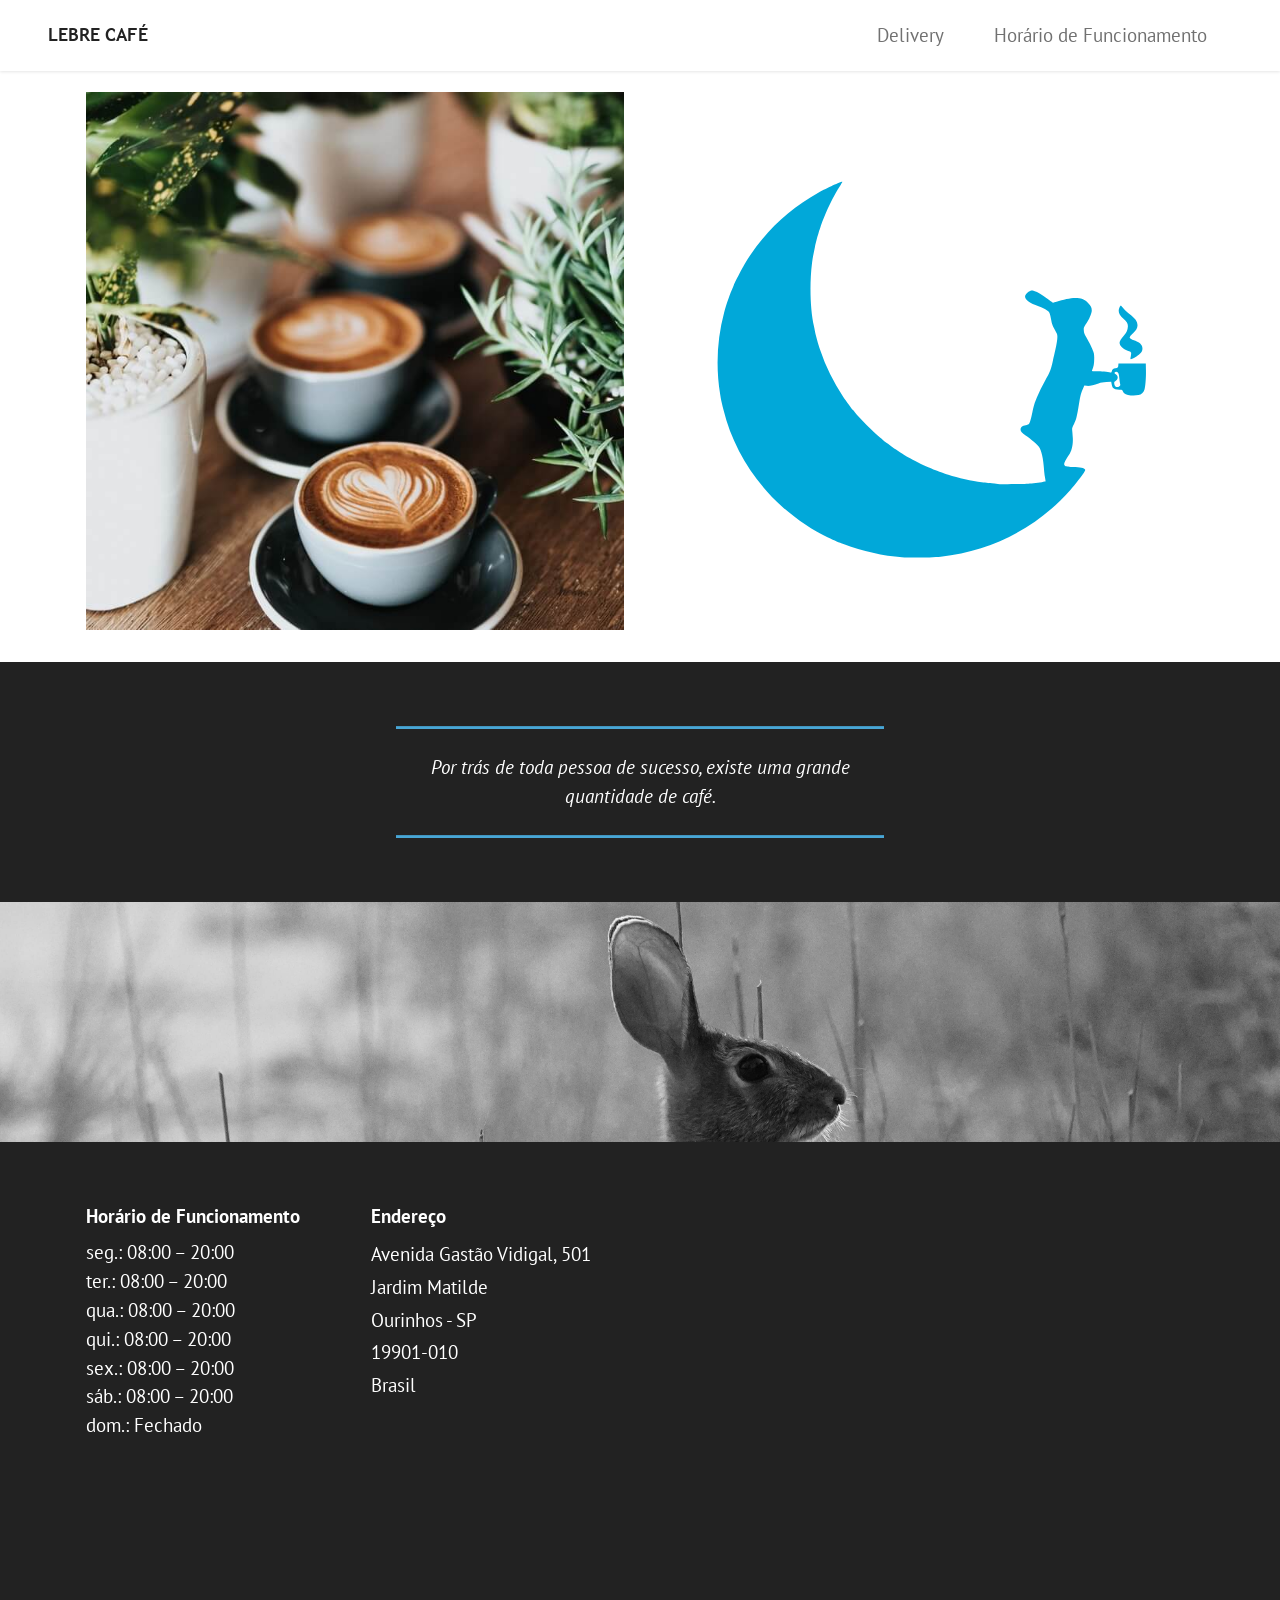
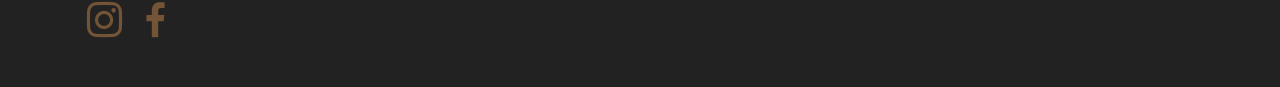
<file: index.html>
<!DOCTYPE html>
<html  >
<head>
  <meta charset="UTF-8">
  <meta http-equiv="X-UA-Compatible" content="IE=edge">
  <meta name="viewport" content="width=device-width, initial-scale=1, minimum-scale=1">
  <link rel="shortcut icon" href="assets/images/untitled-artwork-128x128-2.png" type="image/x-icon">
  <meta name="description" content="Cafeteria em Ourinhos/SP.
Café, bolos, salgados e doces.">
  
  
  <title>LEBRE CAFÉ</title>
  <style>@charset "UTF-8";:root{--blue:#007bff;--indigo:#6610f2;--purple:#6f42c1;--pink:#e83e8c;--red:#dc3545;--orange:#fd7e14;--yellow:#ffffff;--green:#28a745;--teal:#20c997;--cyan:#17a2b8;--white:#fff;--gray:#6c757d;--gray-dark:#343a40;--primary:#007bff;--secondary:#6c757d;--success:#28a745;--info:#17a2b8;--warning:#ffffff;--danger:#dc3545;--light:#f8f9fa;--dark:#343a40;--breakpoint-xs:0;--breakpoint-sm:576px;--breakpoint-md:768px;--breakpoint-lg:992px;--breakpoint-xl:1200px;--font-family-sans-serif:-apple-system,BlinkMacSystemFont,"Segoe UI",Roboto,"Helvetica Neue",Arial,"Noto Sans",sans-serif,"Apple Color Emoji","Segoe UI Emoji","Segoe UI Symbol","Noto Color Emoji";--font-family-monospace:SFMono-Regular,Menlo,Monaco,Consolas,"Liberation Mono","Courier New",monospace}*,::after,::before{box-sizing:border-box}html{font-family:sans-serif;line-height:1.15;-webkit-text-size-adjust:100%}nav,section{display:block}body{margin:0;font-family:-apple-system,BlinkMacSystemFont,"Segoe UI",Roboto,"Helvetica Neue",Arial,"Noto Sans",sans-serif,"Apple Color Emoji","Segoe UI Emoji","Segoe UI Symbol","Noto Color Emoji";font-size:1rem;font-weight:400;line-height:1.5;color:#212529;text-align:left;background-color:#fff}hr{box-sizing:content-box;height:0;overflow:visible}h3,h6{margin-top:0;margin-bottom:.5rem}p{margin-top:0;margin-bottom:1rem}ul{margin-top:0;margin-bottom:1rem}strong{font-weight:bolder}a{color:#007bff;text-decoration:none;background-color:transparent}img{vertical-align:middle;border-style:none}button{border-radius:0}button{margin:0;font-family:inherit;font-size:inherit;line-height:inherit}button{overflow:visible}button{text-transform:none}[type=button],button{-webkit-appearance:button}[type=button]::-moz-focus-inner,button::-moz-focus-inner{padding:0;border-style:none}::-webkit-file-upload-button{font:inherit;-webkit-appearance:button}h3,h6{margin-bottom:.5rem;font-weight:500;line-height:1.2}h3{font-size:1.75rem}h6{font-size:1rem}.display-4{font-size:3.5rem;font-weight:300;line-height:1.2}hr{margin-top:1rem;margin-bottom:1rem;border:0;border-top:1px solid rgba(0,0,0,.1)}.container,.container-fluid{width:100%;padding-right:15px;padding-left:15px;margin-right:auto;margin-left:auto}@media (min-width:576px){.container{max-width:540px}}@media (min-width:768px){.container{max-width:720px}}@media (min-width:992px){.container{max-width:960px}}@media (min-width:1200px){.container{max-width:1140px}}.row{display:-ms-flexbox;display:flex;-ms-flex-wrap:wrap;flex-wrap:wrap;margin-right:-15px;margin-left:-15px}.col-12,.col-lg-5,.col-lg-6,.col-md-12,.col-md-7{position:relative;width:100%;padding-right:15px;padding-left:15px}.col-12{-ms-flex:0 0 100%;flex:0 0 100%;max-width:100%}@media (min-width:768px){.col-md-7{-ms-flex:0 0 58.333333%;flex:0 0 58.333333%;max-width:58.333333%}.col-md-12{-ms-flex:0 0 100%;flex:0 0 100%;max-width:100%}}@media (min-width:992px){.col-lg-5{-ms-flex:0 0 41.666667%;flex:0 0 41.666667%;max-width:41.666667%}.col-lg-6{-ms-flex:0 0 50%;flex:0 0 50%;max-width:50%}}.collapse:not(.show){display:none}.nav-link{display:block;padding:.5rem 1rem}.navbar{position:relative;display:-ms-flexbox;display:flex;-ms-flex-wrap:wrap;flex-wrap:wrap;-ms-flex-align:center;align-items:center;-ms-flex-pack:justify;justify-content:space-between;padding:.5rem 1rem}.navbar .container-fluid{display:-ms-flexbox;display:flex;-ms-flex-wrap:wrap;flex-wrap:wrap;-ms-flex-align:center;align-items:center;-ms-flex-pack:justify;justify-content:space-between}.navbar-brand{display:inline-block;padding-top:.3125rem;padding-bottom:.3125rem;margin-right:1rem;font-size:1.25rem;line-height:inherit;white-space:nowrap}.navbar-nav{display:-ms-flexbox;display:flex;-ms-flex-direction:column;flex-direction:column;padding-left:0;margin-bottom:0;list-style:none}.navbar-nav .nav-link{padding-right:0;padding-left:0}.navbar-collapse{-ms-flex-preferred-size:100%;flex-basis:100%;-ms-flex-positive:1;flex-grow:1;-ms-flex-align:center;align-items:center}.navbar-toggler{padding:.25rem .75rem;font-size:1.25rem;line-height:1;background-color:transparent;border:1px solid transparent;border-radius:.25rem}@media (max-width:991.98px){.navbar-expand-lg>.container-fluid{padding-right:0;padding-left:0}}@media (min-width:992px){.navbar-expand-lg{-ms-flex-flow:row nowrap;flex-flow:row nowrap;-ms-flex-pack:start;justify-content:flex-start}.navbar-expand-lg .navbar-nav{-ms-flex-direction:row;flex-direction:row}.navbar-expand-lg .navbar-nav .nav-link{padding-right:.5rem;padding-left:.5rem}.navbar-expand-lg>.container-fluid{-ms-flex-wrap:nowrap;flex-wrap:nowrap}.navbar-expand-lg .navbar-collapse{display:-ms-flexbox!important;display:flex!important;-ms-flex-preferred-size:auto;flex-basis:auto}.navbar-expand-lg .navbar-toggler{display:none}}.card{position:relative;display:-ms-flexbox;display:flex;-ms-flex-direction:column;flex-direction:column;min-width:0;word-wrap:break-word;background-color:#fff;background-clip:border-box;border:1px solid rgba(0,0,0,.125);border-radius:.25rem}.card-header{padding:.75rem 1.25rem;margin-bottom:0;background-color:rgba(0,0,0,.03);border-bottom:1px solid rgba(0,0,0,.125)}.card-header:first-child{border-radius:calc(.25rem - 1px) calc(.25rem - 1px) 0 0}.justify-content-center{-ms-flex-pack:center!important;justify-content:center!important}.mb-0{margin-bottom:0!important}.mb-3{margin-bottom:1rem!important}.my-4{margin-top:1.5rem!important}.mb-4,.my-4{margin-bottom:1.5rem!important}.text-primary{color:#007bff!important}.text-info{color:#17a2b8!important}.text-warning{color:#ffffff!important}html{box-sizing:border-box;-ms-overflow-style:scrollbar}*,::after,::before{box-sizing:inherit}.container,.container-fluid{width:100%;padding-right:15px;padding-left:15px;margin-right:auto;margin-left:auto}@media (min-width:576px){.container{max-width:540px}}@media (min-width:768px){.container{max-width:720px}}@media (min-width:992px){.container{max-width:960px}}@media (min-width:1200px){.container{max-width:1140px}}.row{display:-ms-flexbox;display:flex;-ms-flex-wrap:wrap;flex-wrap:wrap;margin-right:-15px;margin-left:-15px}.col-12,.col-lg-5,.col-lg-6,.col-md-12,.col-md-7{position:relative;width:100%;padding-right:15px;padding-left:15px}.col-12{-ms-flex:0 0 100%;flex:0 0 100%;max-width:100%}@media (min-width:768px){.col-md-7{-ms-flex:0 0 58.333333%;flex:0 0 58.333333%;max-width:58.333333%}.col-md-12{-ms-flex:0 0 100%;flex:0 0 100%;max-width:100%}}@media (min-width:992px){.col-lg-5{-ms-flex:0 0 41.666667%;flex:0 0 41.666667%;max-width:41.666667%}.col-lg-6{-ms-flex:0 0 50%;flex:0 0 50%;max-width:50%}}.justify-content-center{-ms-flex-pack:center!important;justify-content:center!important}.mb-0{margin-bottom:0!important}.mb-3{margin-bottom:1rem!important}.my-4{margin-top:1.5rem!important}.mb-4,.my-4{margin-bottom:1.5rem!important}*,::after,::before{box-sizing:border-box}html{font-family:sans-serif;line-height:1.15;-webkit-text-size-adjust:100%}nav,section{display:block}body{margin:0;font-family:-apple-system,BlinkMacSystemFont,"Segoe UI",Roboto,"Helvetica Neue",Arial,"Noto Sans",sans-serif,"Apple Color Emoji","Segoe UI Emoji","Segoe UI Symbol","Noto Color Emoji";font-size:1rem;font-weight:400;line-height:1.5;color:#212529;text-align:left;background-color:#fff}hr{box-sizing:content-box;height:0;overflow:visible}h3,h6{margin-top:0;margin-bottom:.5rem}p{margin-top:0;margin-bottom:1rem}ul{margin-top:0;margin-bottom:1rem}strong{font-weight:bolder}a{color:#007bff;text-decoration:none;background-color:transparent}img{vertical-align:middle;border-style:none}button{border-radius:0}button{margin:0;font-family:inherit;font-size:inherit;line-height:inherit}button{overflow:visible}button{text-transform:none}[type=button],button{-webkit-appearance:button}[type=button]::-moz-focus-inner,button::-moz-focus-inner{padding:0;border-style:none}::-webkit-file-upload-button{font:inherit;-webkit-appearance:button}.navbar-dropdown{left:0;padding:0;position:absolute;right:0;top:0;z-index:1030;background:#282828}.navbar-dropdown .navbar-caption{font-weight:700;white-space:normal;vertical-align:-4px;line-height:3.125rem!important}.navbar-dropdown .navbar-caption{color:inherit;text-decoration:none}.navbar-dropdown.navbar-fixed-top{position:fixed}.navbar-dropdown .navbar-brand span{vertical-align:-4px}.nav-dropdown{font-size:.75rem;font-weight:500;height:auto!important}.nav-dropdown .link{margin:.667em 1.667em;font-weight:500;padding:0}.nav-dropdown .link::after{color:inherit}section{background-color:#fff}body{font-style:normal;line-height:1.5;font-weight:400;color:#232323;position:relative}.container,.container-fluid,section{position:relative;word-wrap:break-word}a{font-style:normal;font-weight:400}a{text-decoration:none}.mbr-section-title{font-style:normal;line-height:1.3}.mbr-text{font-style:normal;line-height:1.7}.display-4,.display-5,.display-7,a,h3,h6,p,span{line-height:1;word-break:break-word;word-wrap:break-word;font-weight:400}strong{font-weight:700}section{background-position:50% 50%;background-repeat:no-repeat;background-size:cover}.align-center{text-align:center}img{display:block;width:100%}.card{background-color:transparent;border:none}.menu .navbar-brand{display:-webkit-flex}.menu .navbar-brand span{display:flex;display:-webkit-flex}.menu .navbar-brand .navbar-caption-wrap{display:-webkit-flex}@media (max-width:991px){.menu .navbar-collapse{max-height:93.5vh}}@media (min-width:992px){.menu .navbar-nav.nav-dropdown{display:-webkit-flex}}@media (max-width:767px){.menu .navbar-collapse{max-height:80vh}}.navbar{display:-webkit-flex;-webkit-flex-wrap:wrap;-webkit-align-items:center;-webkit-justify-content:space-between}.navbar-collapse{-webkit-flex-basis:100%;-webkit-flex-grow:1;-webkit-align-items:center}.nav-dropdown .link{padding:.667em 1.667em!important;margin:0!important}.row{display:-webkit-flex;-webkit-flex-wrap:wrap}.justify-content-center{-webkit-justify-content:center}.navbar-toggler{align-self:flex-start;padding:.25rem .75rem;font-size:1.25rem;line-height:1;background:0 0;border:1px solid transparent;border-radius:.25rem}body,html{height:auto;min-height:100vh}:focus{outline:0}ul{margin-bottom:2.3125rem}.mb-4{margin-bottom:2rem!important}@media (min-width:992px){.container{padding-left:16px;padding-right:16px}.row{margin-left:-16px;margin-right:-16px}.row>[class*=col]{padding-left:16px;padding-right:16px}}@media (min-width:768px){.container-fluid{padding-left:32px;padding-right:32px}}@font-face{font-family:TREBUCBD;font-display:swap;src:url(assets/fonts/TREBUCBD/font.ttf)}@font-face{font-family:'Trebuchet MS';font-display:swap;src:url(assets/fonts/Trebuchet%20MS/font.ttf)}body{}.display-4{font-family:TREBUCBD;font-size:1.1rem;line-height:1.5}.display-5{font-family:'Trebuchet MS';font-size:2.2rem;line-height:1.5}.display-7{font-family:'PT Sans',sans-serif;font-size:1.2rem;line-height:1.5}@media (max-width:768px){.display-4{font-size:.88rem;font-size:calc(1.0350000000000001rem + (1.1 - 1.0350000000000001) * ((100vw - 20rem)/ (48 - 20)));line-height:calc(1.4 * (1.0350000000000001rem + (1.1 - 1.0350000000000001) * ((100vw - 20rem)/ (48 - 20))))}.display-5{font-size:1.76rem;font-size:calc(1.42rem + (2.2 - 1.42) * ((100vw - 20rem)/ (48 - 20)));line-height:calc(1.4 * (1.42rem + (2.2 - 1.42) * ((100vw - 20rem)/ (48 - 20))))}.display-7{font-size:.96rem;font-size:calc(1.07rem + (1.2 - 1.07) * ((100vw - 20rem)/ (48 - 20)));line-height:calc(1.4 * (1.07rem + (1.2 - 1.07) * ((100vw - 20rem)/ (48 - 20))))}}.text-primary{color:#48a6d5!important}.text-info{color:#717171!important}.text-black{color:#232323!important}a[class*=text-]:not(.nav-link):not(.dropdown-item):not([role]){position:relative;background-image:linear-gradient(currentColor 50%,currentColor 50%);background-size:10000px 2px;background-repeat:no-repeat;background-position:0 1.2em}a{color:#48a6d5}body{overflow-x:hidden}.cid-saBIcJSarL{padding-top:2rem;padding-bottom:2rem;background-color:#fff}@media (max-width:991px){.cid-saBIcJSarL .image-wrapper{margin-bottom:1rem}}.cid-saBIcJSarL .row{flex-direction:row-reverse}.cid-saBIcJSarL img{width:100%}.cid-sauZxcHuca{padding-top:4rem;padding-bottom:4rem;background-color:#222}.cid-sauZxcHuca .line{background-color:#48a6d5;align:center;height:2px;margin:0 auto}.cid-sauZxcHuca .mbr-text{color:#fff}.cid-sary7L9HfN{padding-top:6rem;padding-bottom:6rem;background-color:#fff}.cid-sary7L9HfN .card .card-header{background-color:transparent;margin-bottom:0}.cid-sary7L9HfN .panel-title{display:flex;align-items:center;justify-content:space-between}.cid-sary7L9HfN .mbr-iconfont{padding-left:1rem;font-family:Moririse2!important;font-size:1.4rem!important;color:#48a6d5}.cid-sary7L9HfN .card-header,.cid-sary7L9HfN .panel-body{padding:1rem 0}.cid-sary7L9HfN .panel-title-edit{color:#c3874c}.cid-sary7L9HfN .panel-text{text-align:left}.cid-sary7L9HfN H3{color:#222}.cid-saslLv48OK{z-index:1000;width:100%;position:relative;min-height:60px}.cid-saslLv48OK nav.navbar{position:fixed}.cid-saslLv48OK .nav-dropdown .link{padding:0 .3em!important;margin:.667em 1em!important}.cid-saslLv48OK .nav-link{position:relative}.cid-saslLv48OK .navbar{min-height:70px;border-bottom:1px solid transparent;box-shadow:0 1px 3px 0 rgba(0,0,0,.1);background:#fff}.cid-saslLv48OK .navbar .navbar-collapse{justify-content:flex-end;z-index:1}@media (max-width:991px){.cid-saslLv48OK .navbar .nav-item .nav-link::before{display:none}.cid-saslLv48OK .navbar ul.navbar-nav li{margin:auto}.cid-saslLv48OK .navbar .navbar-brand{flex-shrink:initial;flex-basis:auto;word-break:break-word;padding-right:2rem}.cid-saslLv48OK .navbar .navbar-toggler{flex-basis:auto}}.cid-saslLv48OK .navbar-brand{min-height:70px;flex-shrink:0;align-items:center;margin-right:0;padding:0;word-break:break-word;z-index:1}.cid-saslLv48OK .navbar-brand .navbar-caption{line-height:inherit!important}.cid-saslLv48OK .navbar-expand-lg .navbar-nav .nav-link{padding:0}.cid-saslLv48OK ul.navbar-nav{flex-wrap:wrap}.cid-saslLv48OK button.navbar-toggler{outline:0;width:31px;height:20px;position:relative;align-self:center}.cid-saslLv48OK button.navbar-toggler .hamburger span{position:absolute;right:0;width:30px;height:2px;border-right:5px;background-color:#222}.cid-saslLv48OK button.navbar-toggler .hamburger span:nth-child(1){top:0}.cid-saslLv48OK button.navbar-toggler .hamburger span:nth-child(2){top:8px}.cid-saslLv48OK button.navbar-toggler .hamburger span:nth-child(3){top:8px}.cid-saslLv48OK button.navbar-toggler .hamburger span:nth-child(4){top:16px}.cid-saslLv48OK .navbar-dropdown{padding:0 1rem;position:fixed}.cid-saslLv48OK a.nav-link{display:flex;align-items:center;justify-content:center}@media screen and (-ms-high-contrast:active),(-ms-high-contrast:none){.cid-saslLv48OK .navbar{height:70px}}[class*=" mbri-"]{font-family:MobiriseIcons!important;speak:none;font-style:normal;font-weight:400;font-variant:normal;text-transform:none;line-height:1;-webkit-font-smoothing:antialiased;-moz-osx-font-smoothing:grayscale}.mbri-arrow-down:before{content:"\e908"}body{font-family:IBM Plex Sans}.display-4{font-family:TREBUCBD;font-size:1.1rem;line-height:1.5}.display-5{font-family:'Trebuchet MS';font-size:2.2rem;line-height:1.5}.display-7{font-family:'PT Sans',sans-serif;font-size:1.2rem;line-height:1.5}@media (max-width:768px){.display-4{font-size:.88rem;font-size:calc(1.0350000000000001rem + (1.1 - 1.0350000000000001) * ((100vw - 20rem)/ (48 - 20)));line-height:calc(1.4 * (1.0350000000000001rem + (1.1 - 1.0350000000000001) * ((100vw - 20rem)/ (48 - 20))))}.display-5{font-size:1.76rem;font-size:calc(1.42rem + (2.2 - 1.42) * ((100vw - 20rem)/ (48 - 20)));line-height:calc(1.4 * (1.42rem + (2.2 - 1.42) * ((100vw - 20rem)/ (48 - 20))))}.display-7{font-size:.96rem;font-size:calc(1.07rem + (1.2 - 1.07) * ((100vw - 20rem)/ (48 - 20)));line-height:calc(1.4 * (1.07rem + (1.2 - 1.07) * ((100vw - 20rem)/ (48 - 20))))}}.text-primary{color:#48a6d5!important}.text-info{color:#717171!important}.text-black{color:#232323!important}a[class*=text-]:not(.nav-link):not(.dropdown-item):not([role]){position:relative;background-image:linear-gradient(currentColor 50%,currentColor 50%);background-size:10000px 2px;background-repeat:no-repeat;background-position:0 1.2em}a{color:#48a6d5}body{overflow-x:hidden}.cid-saBIcJSarL{padding-top:2rem;padding-bottom:2rem;background-color:#fff}@media (max-width:991px){.cid-saBIcJSarL .image-wrapper{margin-bottom:1rem}}.cid-saBIcJSarL .row{flex-direction:row-reverse}.cid-saBIcJSarL img{width:100%}.cid-sauZxcHuca{padding-top:4rem;padding-bottom:4rem;background-color:#222}.cid-sauZxcHuca .line{background-color:#48a6d5;align:center;height:2px;margin:0 auto}.cid-sauZxcHuca .mbr-text{color:#fff}.cid-sary7L9HfN{padding-top:6rem;padding-bottom:6rem;background-color:#fff}.cid-sary7L9HfN .card .card-header{background-color:transparent;margin-bottom:0}.cid-sary7L9HfN .panel-title{display:flex;align-items:center;justify-content:space-between}.cid-sary7L9HfN .mbr-iconfont{padding-left:1rem;font-family:Moririse2!important;font-size:1.4rem!important;color:#48a6d5}.cid-sary7L9HfN .card-header,.cid-sary7L9HfN .panel-body{padding:1rem 0}.cid-sary7L9HfN .panel-title-edit{color:#c3874c}.cid-sary7L9HfN .panel-text{text-align:left}.cid-sary7L9HfN H3{color:#222}.cid-saslLv48OK{z-index:1000;width:100%;position:relative;min-height:60px}.cid-saslLv48OK nav.navbar{position:fixed}.cid-saslLv48OK .nav-dropdown .link{padding:0 .3em!important;margin:.667em 1em!important}.cid-saslLv48OK .nav-link{position:relative}.cid-saslLv48OK .navbar{min-height:70px;border-bottom:1px solid transparent;box-shadow:0 1px 3px 0 rgba(0,0,0,.1);background:#fff}.cid-saslLv48OK .navbar .navbar-collapse{justify-content:flex-end;z-index:1}@media (max-width:991px){.cid-saslLv48OK .navbar .nav-item .nav-link::before{display:none}.cid-saslLv48OK .navbar ul.navbar-nav li{margin:auto}.cid-saslLv48OK .navbar .navbar-brand{flex-shrink:initial;flex-basis:auto;word-break:break-word;padding-right:2rem}.cid-saslLv48OK .navbar .navbar-toggler{flex-basis:auto}}.cid-saslLv48OK .navbar-brand{min-height:70px;flex-shrink:0;align-items:center;margin-right:0;padding:0;word-break:break-word;z-index:1}.cid-saslLv48OK .navbar-brand .navbar-caption{line-height:inherit!important}.cid-saslLv48OK .navbar-expand-lg .navbar-nav .nav-link{padding:0}.cid-saslLv48OK ul.navbar-nav{flex-wrap:wrap}.cid-saslLv48OK button.navbar-toggler{outline:0;width:31px;height:20px;position:relative;align-self:center}.cid-saslLv48OK button.navbar-toggler .hamburger span{position:absolute;right:0;width:30px;height:2px;border-right:5px;background-color:#222}.cid-saslLv48OK button.navbar-toggler .hamburger span:nth-child(1){top:0}.cid-saslLv48OK button.navbar-toggler .hamburger span:nth-child(2){top:8px}.cid-saslLv48OK button.navbar-toggler .hamburger span:nth-child(3){top:8px}.cid-saslLv48OK button.navbar-toggler .hamburger span:nth-child(4){top:16px}.cid-saslLv48OK .navbar-dropdown{padding:0 1rem;position:fixed}.cid-saslLv48OK a.nav-link{display:flex;align-items:center;justify-content:center}@media screen and (-ms-high-contrast:active),(-ms-high-contrast:none){.cid-saslLv48OK .navbar{height:70px}}</style>
  <link rel="stylesheet" href="assets/bootstrap/css/bootstrap.min.css" media="print" onload="this.media='all'">
  <link rel="stylesheet" href="assets/bootstrap/css/bootstrap-grid.min.css" media="print" onload="this.media='all'">
  <link rel="stylesheet" href="assets/bootstrap/css/bootstrap-reboot.min.css" media="print" onload="this.media='all'">
  <link rel="stylesheet" href="assets/dropdown/css/style.css" media="print" onload="this.media='all'">
  <link rel="stylesheet" href="assets/slick/slick.css" media="print" onload="this.media='all'">
  <link rel="stylesheet" href="assets/theme/css/style.css" media="print" onload="this.media='all'">
  <link href="assets/fonts/style.css" rel="stylesheet" media="print" onload="this.media='all'">
  <link rel="preload" as="style" href="assets/socicon/css/styles.css">
  <link rel="stylesheet" href="assets/socicon/css/styles.css">
  <link rel="preload" as="style" href="assets/mobirise/css/mbr-additional.css"><link rel="stylesheet" href="assets/mobirise/css/mbr-additional.css" type="text/css" media="print" onload="this.media='all'">
  <link rel="preload" href="assets/web/assets/mobirise-icons2/mobirise2.css" as="style">
  <link rel="preload" href="assets/web/assets/mobirise-icons/mobirise-icons.css" as="style">
  <link rel="stylesheet" href="assets/web/assets/mobirise-icons2/mobirise2.css">
  <link rel="stylesheet" href="assets/web/assets/mobirise-icons/mobirise-icons.css">
  <!-- Analytics -->
<!-- Global site tag (gtag.js) - Google Analytics -->
<script async="" src="https://www.googletagmanager.com/gtag/js?id=UA-178004369-1"></script>
<script>
  window.dataLayer = window.dataLayer || [];
  function gtag(){dataLayer.push(arguments);}
  gtag('js', new Date());

  gtag('config', 'UA-178004369-1');
</script>
<!-- /Analytics -->
  
  
</head>
<body>
  
  <section class="menu menu2 cid-saslLv48OK" once="menu" id="menu2-1f">
    
    <nav class="navbar navbar-dropdown navbar-fixed-top navbar-expand-lg">
        <div class="container-fluid">
            <div class="navbar-brand">
                
                <span class="navbar-caption-wrap"><a class="navbar-caption text-warning text-primary display-4" href="http://lebrecafe.com" style="color:#222222 !important; font-size:1.1rem !important">LEBRE CAFÉ</a></span>
            </div>
            <button class="navbar-toggler" type="button" data-toggle="collapse" data-target="#navbarSupportedContent" aria-controls="navbarNavAltMarkup" aria-expanded="false" aria-label="Toggle navigation">
                <div class="hamburger">
                    <span></span>
                    <span></span>
                    <span></span>
                    <span></span>
                </div>
            </button>
            <div class="collapse navbar-collapse" id="navbarSupportedContent">
                <ul class="navbar-nav nav-dropdown nav-right" data-app-modern-menu="true"><li class="nav-item"><a class="nav-link link text-info display-7" href="https://www.ifood.com.br/delivery/ourinhos-sp/lebre-cafe-jardim-matilde/6d35ce54-cec3-4f9a-97ba-f18ffc1817f2">
                            Delivery</a></li><li class="nav-item"><a class="nav-link link text-info display-7" href="index.html#footer6-o">
                            Horário de Funcionamento</a></li></ul>
                
                
            </div>
        </div>
    </nav>
</section>

<section class="image4 cid-saBIcJSarL" id="image4-22">
    

    

    <div class="container">
        <div class="row">
            <div class="col-12 col-lg-6">
                <div class="image-wrapper">
                    <img src="assets/images/lebrelogo.svg" alt="Logo">
                    
                </div>
            </div>
            <div class="col-12 col-lg-6">
                <div class="image-wrapper">
                    <img src="assets/images/headerphoto.jpeg" alt="Cafe">
                    
                </div>
            </div>
        </div>
    </div>
</section>

<section class="content6 cid-sauZxcHuca" id="content6-1k">
    
    <div class="container-fluid">
        <div class="row justify-content-center">
            <div class="col-md-12 col-lg-5">
                <hr class="line">
                <p class="mbr-text align-center mbr-fonts-style my-4 display-7"><em>Por trás de toda pessoa de sucesso, existe uma grande quantidade de café.</em></p>
                <hr class="line">
	    </div>
        </div>
    </div>
</section>

<section class="content4 cid-savZqe6xJ7 mbr-parallax-background" id="content4-1n">
    
    
    <div class="container-fluid">
        <div class="row justify-content-center">
            <div class="title col-md-12 col-lg-9">
                <h3 class="mbr-section-title mbr-fonts-style align-center mb-4 display-2"></h3>
                
                
            </div>
        </div>
    </div>
</section>

<section class="footer6 cid-sarxiRUW7M" once="footers" id="footer6-o">

    

    

    <div class="container">
        <div class="row content mbr-white">
            <div class="col-12 col-md-3 mbr-fonts-style display-7">
                <h5 class="mbr-section-subtitle mbr-fonts-style mb-2 display-7"><strong>Horário de Funcionamento</strong></h5>
                <p class="mbr-text mbr-fonts-style display-7">seg.:	08:00 – 20:00<br>ter.:	08:00 – 20:00<br>qua.:	08:00 – 20:00<br>qui.:	08:00 – 20:00<br>sex.:	08:00 – 20:00<br>sáb.:	08:00 – 20:00<br>dom.:	Fechado</p> <br>
                <h5 class="mbr-section-subtitle mbr-fonts-style mb-2 mt-4 display-7"></h5>
                <p class="mbr-text mbr-fonts-style mb-4 display-7"></p>
            </div>
            <div class="col-12 col-md-3 mbr-fonts-style display-7">
                <h5 class="mbr-section-subtitle mbr-fonts-style mb-2 display-7"><strong>Endereço</strong></h5>
                <ul class="list mbr-fonts-style mb-4 display-7">
                    <li class="mbr-text item-wrap">Avenida Gastão Vidigal, 501</li><li class="mbr-text item-wrap">Jardim Matilde</li><li class="mbr-text item-wrap">Ourinhos - SP</li><li class="mbr-text item-wrap">19901-010</li><li class="mbr-text item-wrap">Brasil</li><li class="mbr-text item-wrap"><br></li>
                </ul>
                <h5 class="mbr-section-subtitle mbr-fonts-style mb-2 mt-5 display-7"></h5>
                <p class="mbr-text mbr-fonts-style mb-4 display-7"></p>
            </div>
            <div class="col-12 col-md-6">
                <div class="google-map"><iframe async defer frameborder="0" style="border:0" src="" data-src="https://www.google.com/maps/embed/v1/place?key=AIzaSyAEIpgj38KyLFELm2bK9Y7krBkz1K-cMq8&amp;q=Avenida Gastão Vidigal, 501Jardim MatildeOurinhos - SP19901-010Brasil" allowfullscreen=""></iframe></div>
                <script async defer>
					var mapDefer = document.getElementsByTagName('iframe');
					for (var i=0; i<mapDefer.length; i++) {
					if(mapDefer[i].getAttribute('data-src')) {
						mapDefer[i].setAttribute('src',mapDefer[i].getAttribute('data-src'));
					} } 
				</script>
  
            </div>
            <div class="col-md-6">
                <div class="social-list align-left">
                    <div class="soc-item">
                        <a href="http://instagram.com/lebrecafe" target="_blank">
                            <span class="mbr-iconfont mbr-iconfont-social socicon-instagram socicon" style="color: rgb(195, 135, 76); fill: rgb(195, 135, 76); font-size: 35px;"></span>
                        </a>
                    </div>
                    <div class="soc-item">
                        <a href="https://www.facebook.com/lebrecafe/" target="_blank">
                            <span class="mbr-iconfont mbr-iconfont-social socicon-facebook socicon" style="color: rgb(195, 135, 76); fill: rgb(195, 135, 76); font-size: 35px;"></span>
                        </a>
                    </div>
                    
                    
                    
                    
                </div>
            </div>
        </div>
        
    </div>
</section><script src="assets/web/assets/jquery/jquery.min.js"></script>  <script src="assets/popper/popper.min.js"></script> <script src="assets/bootstrap/js/bootstrap.min.js"></script>  <script src="assets/smoothscroll/smooth-scroll.js"></script> <script src="assets/parallax/jarallax.min.js"></script><script src="assets/instagram-feed/index.js"></script> <script src="assets/dropdown/js/nav-dropdown.js"></script>  <script src="assets/dropdown/js/navbar-dropdown.js"></script>  <script src="assets/touchswipe/jquery.touch-swipe.min.js"></script> <script src="assets/slick/slick.min.js"></script>  <script src="assets/theme/js/script.js"></script> 

  
  

  
  
<noscript><link rel="stylesheet" href="assets/bootstrap/css/bootstrap.min.css"></noscript>

  
  

  
  
<noscript><link rel="stylesheet" href="assets/bootstrap/css/bootstrap-grid.min.css"></noscript>

  
  

  
  
<noscript><link rel="stylesheet" href="assets/bootstrap/css/bootstrap-reboot.min.css"></noscript>

  
  

  
  
<noscript><link rel="stylesheet" href="assets/dropdown/css/style.css"></noscript>

  
  

  
  

  
  

  
  
<noscript><link rel="stylesheet" href="assets/slick/slick.css"></noscript>

  
  

  
  
<noscript><link rel="stylesheet" href="assets/theme/css/style.css"></noscript>

  
  

  
  
<noscript><link href="assets/fonts/style.css" rel="stylesheet"></noscript>

  
  

  
  
<noscript><link rel="stylesheet" href="assets/mobirise/css/mbr-additional.css" type="text/css"></noscript>
  
  

  
  
<noscript><link rel="stylesheet" href="assets/web/assets/mobirise-icons/mobirise-icons.css"></noscript>

  
  

  
  
<noscript><link rel="stylesheet" href="assets/instagram-feed/style.css"></noscript>
 
</body>
</html>
</file>
<file: assets/dropdown/css/style.css>
.navbar-dropdown {
  left: 0;
  padding: 0;
  position: absolute;
  right: 0;
  top: 0;
  transition: all 0.45s ease;
  z-index: 1030;
  background: #282828; }
  .navbar-dropdown .navbar-logo {
    margin-right: 0.8rem;
    transition: margin 0.3s ease-in-out;
    vertical-align: middle; }
    .navbar-dropdown .navbar-logo img {
      height: 3.125rem;
      transition: all 0.3s ease-in-out; }
    .navbar-dropdown .navbar-logo.mbr-iconfont {
      font-size: 3.125rem;
      line-height: 3.125rem; }
  .navbar-dropdown .navbar-caption {
    font-weight: 700;
    white-space: normal;
    vertical-align: -4px;
    line-height: 3.125rem !important; }
    .navbar-dropdown .navbar-caption, .navbar-dropdown .navbar-caption:hover {
      color: inherit;
      text-decoration: none; }
  .navbar-dropdown .mbr-iconfont + .navbar-caption {
    vertical-align: -1px; }
  .navbar-dropdown.navbar-fixed-top {
    position: fixed; }
  .navbar-dropdown .navbar-brand span {
    vertical-align: -4px; }
  .navbar-dropdown.bg-color.transparent {
    background: none; }
  .navbar-dropdown.navbar-short .navbar-brand {
    padding: 0.625rem 0; }
    .navbar-dropdown.navbar-short .navbar-brand span {
      vertical-align: -1px; }
  .navbar-dropdown.navbar-short .navbar-caption {
    line-height: 2.375rem !important;
    vertical-align: -2px; }
  .navbar-dropdown.navbar-short .navbar-logo {
    margin-right: 0.5rem; }
    .navbar-dropdown.navbar-short .navbar-logo img {
      height: 2.375rem; }
    .navbar-dropdown.navbar-short .navbar-logo.mbr-iconfont {
      font-size: 2.375rem;
      line-height: 2.375rem; }
  .navbar-dropdown.navbar-short .mbr-table-cell {
    height: 3.625rem; }
  .navbar-dropdown .navbar-close {
    left: 0.6875rem;
    position: fixed;
    top: 0.75rem;
    z-index: 1000; }
  .navbar-dropdown .hamburger-icon {
    content: "";
    display: inline-block;
    vertical-align: middle;
    width: 16px;
    -webkit-box-shadow: 0 -6px 0 1px #282828,0 0 0 1px #282828,0 6px 0 1px #282828;
    -moz-box-shadow: 0 -6px 0 1px #282828,0 0 0 1px #282828,0 6px 0 1px #282828;
    box-shadow: 0 -6px 0 1px #282828,0 0 0 1px #282828,0 6px 0 1px #282828; }

.dropdown-menu .dropdown-toggle[data-toggle="dropdown-submenu"]::after {
  border-bottom: 0.35em solid transparent;
  border-left: 0.35em solid;
  border-right: 0;
  border-top: 0.35em solid transparent;
  margin-left: 0.3rem; }

.dropdown-menu .dropdown-item:focus {
  outline: 0; }

.nav-dropdown {
  font-size: 0.75rem;
  font-weight: 500;
  height: auto !important; }
  .nav-dropdown .nav-btn {
    padding-left: 1rem; }
  .nav-dropdown .link {
    margin: .667em 1.667em;
    font-weight: 500;
    padding: 0;
    transition: color .2s ease-in-out; }
    .nav-dropdown .link.dropdown-toggle {
      margin-right: 2.583em; }
      .nav-dropdown .link.dropdown-toggle::after {
        margin-left: .25rem;
        border-top: 0.35em solid;
        border-right: 0.35em solid transparent;
        border-left: 0.35em solid transparent;
        border-bottom: 0; }
      .nav-dropdown .link.dropdown-toggle[aria-expanded="true"] {
        margin: 0;
        padding: 0.667em 3.263em  0.667em 1.667em; }
  .nav-dropdown .link::after,
  .nav-dropdown .dropdown-item::after {
    color: inherit; }
  .nav-dropdown .btn {
    font-size: 0.75rem;
    font-weight: 700;
    letter-spacing: 0;
    margin-bottom: 0;
    padding-left: 1.25rem;
    padding-right: 1.25rem; }
  .nav-dropdown .dropdown-menu {
    border-radius: 0;
    border: 0;
    left: 0;
    margin: 0;
    padding-bottom: 1.25rem;
    padding-top: 1.25rem;
    position: relative; }
  .nav-dropdown .dropdown-submenu {
    margin-left: 0.125rem;
    top: 0; }
  .nav-dropdown .dropdown-item {
    font-weight: 500;
    line-height: 2;
    padding: 0.3846em 4.615em 0.3846em 1.5385em;
    position: relative;
    transition: color .2s ease-in-out, background-color .2s ease-in-out; }
    .nav-dropdown .dropdown-item::after {
      margin-top: -0.3077em;
      position: absolute;
      right: 1.1538em;
      top: 50%; }
    .nav-dropdown .dropdown-item:focus, .nav-dropdown .dropdown-item:hover {
      background: none; }

@media (max-width: 767px) {
  .nav-dropdown.navbar-toggleable-sm {
    bottom: 0;
    display: none;
    left: 0;
    overflow-x: hidden;
    position: fixed;
    top: 0;
    transform: translateX(-100%);
    -ms-transform: translateX(-100%);
    -webkit-transform: translateX(-100%);
    width: 18.75rem;
    z-index: 999; } }
.nav-dropdown.navbar-toggleable-xl {
  bottom: 0;
  display: none;
  left: 0;
  overflow-x: hidden;
  position: fixed;
  top: 0;
  transform: translateX(-100%);
  -ms-transform: translateX(-100%);
  -webkit-transform: translateX(-100%);
  width: 18.75rem;
  z-index: 999; }

.nav-dropdown-sm {
  display: block !important;
  overflow-x: hidden;
  overflow: auto;
  padding-top: 3.875rem; }
  .nav-dropdown-sm::after {
    content: "";
    display: block;
    height: 3rem;
    width: 100%; }
  .nav-dropdown-sm.collapse.in ~ .navbar-close {
    display: block !important; }
  .nav-dropdown-sm.collapsing, .nav-dropdown-sm.collapse.in {
    transform: translateX(0);
    -ms-transform: translateX(0);
    -webkit-transform: translateX(0);
    transition: all 0.25s ease-out;
    -webkit-transition: all 0.25s ease-out;
    background: #282828; }
  .nav-dropdown-sm.collapsing[aria-expanded="false"] {
    transform: translateX(-100%);
    -ms-transform: translateX(-100%);
    -webkit-transform: translateX(-100%); }
  .nav-dropdown-sm .nav-item {
    display: block;
    margin-left: 0 !important;
    padding-left: 0; }
  .nav-dropdown-sm .link,
  .nav-dropdown-sm .dropdown-item {
    border-top: 1px dotted rgba(255, 255, 255, 0.1);
    font-size: 0.8125rem;
    line-height: 1.6;
    margin: 0 !important;
    padding: 0.875rem 2.4rem 0.875rem 1.5625rem !important;
    position: relative;
    white-space: normal; }
    .nav-dropdown-sm .link:focus, .nav-dropdown-sm .link:hover,
    .nav-dropdown-sm .dropdown-item:focus,
    .nav-dropdown-sm .dropdown-item:hover {
      background: rgba(0, 0, 0, 0.2) !important;
      color: #c0a375; }
  .nav-dropdown-sm .nav-btn {
    position: relative;
    padding: 1.5625rem 1.5625rem 0 1.5625rem; }
    .nav-dropdown-sm .nav-btn::before {
      border-top: 1px dotted rgba(255, 255, 255, 0.1);
      content: "";
      left: 0;
      position: absolute;
      top: 0;
      width: 100%; }
    .nav-dropdown-sm .nav-btn + .nav-btn {
      padding-top: 0.625rem; }
      .nav-dropdown-sm .nav-btn + .nav-btn::before {
        display: none; }
  .nav-dropdown-sm .btn {
    padding: 0.625rem 0; }
  .nav-dropdown-sm .dropdown-toggle[data-toggle="dropdown-submenu"]::after {
    margin-left: .25rem;
    border-top: 0.35em solid;
    border-right: 0.35em solid transparent;
    border-left: 0.35em solid transparent;
    border-bottom: 0; }
  .nav-dropdown-sm .dropdown-toggle[data-toggle="dropdown-submenu"][aria-expanded="true"]::after {
    border-top: 0;
    border-right: 0.35em solid transparent;
    border-left: 0.35em solid transparent;
    border-bottom: 0.35em solid; }
  .nav-dropdown-sm .dropdown-menu {
    margin: 0;
    padding: 0;
    position: relative;
    top: 0;
    left: 0;
    width: 100%;
    border: 0;
    float: none;
    border-radius: 0;
    background: none; }
  .nav-dropdown-sm .dropdown-submenu {
    left: 100%;
    margin-left: 0.125rem;
    margin-top: -1.25rem;
    top: 0; }

.navbar-toggleable-sm .nav-dropdown .dropdown-menu {
  position: absolute; }

.navbar-toggleable-sm .nav-dropdown .dropdown-submenu {
  left: 100%;
  margin-left: 0.125rem;
  margin-top: -1.25rem;
  top: 0; }

.navbar-toggleable-sm.opened .nav-dropdown .dropdown-menu {
  position: relative; }

.navbar-toggleable-sm.opened .nav-dropdown .dropdown-submenu {
  left: 0;
  margin-left: 00rem;
  margin-top: 0rem;
  top: 0; }

.is-builder .nav-dropdown.collapsing {
  transition: none !important; }

/*# sourceMappingURL=style.css.map */
</file>
<file: assets/theme/css/style.css>
section {
  background-color: #ffffff;
}

body {
  font-style: normal;
  line-height: 1.5;
  font-weight: 400;
  color: #232323;
  position: relative;
}

section,
.container,
.container-fluid {
  position: relative;
  word-wrap: break-word;
}

a.mbr-iconfont:hover {
  text-decoration: none;
}

.article .lead p,
.article .lead ul,
.article .lead ol,
.article .lead pre,
.article .lead blockquote {
  margin-bottom: 0;
}

a {
  font-style: normal;
  font-weight: 400;
  cursor: pointer;
}

a, a:hover {
  text-decoration: none;
}

.mbr-section-title {
  font-style: normal;
  line-height: 1.3;
}

.mbr-section-subtitle {
  line-height: 1.3;
}

.mbr-text {
  font-style: normal;
  line-height: 1.7;
}

h1,
h2,
h3,
h4,
h5,
h6,
.display-1,
.display-2,
.display-4,
.display-5,
.display-7,
span,
p,
a {
  line-height: 1;
  word-break: break-word;
  word-wrap: break-word;
  font-weight: 400;
}

b,
strong {
  font-weight: bold;
}

input:-webkit-autofill, input:-webkit-autofill:hover, input:-webkit-autofill:focus, input:-webkit-autofill:active {
  transition-delay: 9999s;
  transition-property: background-color, color;
}

textarea[type="hidden"] {
  display: none;
}

section {
  background-position: 50% 50%;
  background-repeat: no-repeat;
  background-size: cover;
}

section .mbr-background-video,
section .mbr-background-video-preview {
  position: absolute;
  bottom: 0;
  left: 0;
  right: 0;
  top: 0;
}

.hidden {
  visibility: hidden;
}

.mbr-z-index20 {
  z-index: 20;
}

/*! Base colors */
.mbr-white {
  color: #ffffff;
}

.mbr-black {
  color: #111111;
}

.mbr-bg-white {
  background-color: #ffffff;
}

.mbr-bg-black {
  background-color: #000000;
}

/*! Text-aligns */
.align-left {
  text-align: left;
}

.align-center {
  text-align: center;
}

.align-right {
  text-align: right;
}

/*! Font-weight  */
.mbr-light {
  font-weight: 300;
}

.mbr-regular {
  font-weight: 400;
}

.mbr-semibold {
  font-weight: 500;
}

.mbr-bold {
  font-weight: 700;
}

/*! Media  */
.media-content {
  flex-basis: 100%;
}

.media-container-row {
  display: flex;
  flex-direction: row;
  flex-wrap: wrap;
  justify-content: center;
  align-content: center;
  align-items: start;
}

.media-container-row .media-size-item {
  width: 400px;
}

.media-container-column {
  display: flex;
  flex-direction: column;
  flex-wrap: wrap;
  justify-content: center;
  align-content: center;
  align-items: stretch;
}

.media-container-column > * {
  width: 100%;
}

@media (min-width: 992px) {
  .media-container-row {
    flex-wrap: nowrap;
  }
}

figure {
  margin-bottom: 0;
  overflow: hidden;
}

figure[mbr-media-size] {
  transition: width 0.1s;
}

img,
iframe {
  display: block;
  width: 100%;
}

.card {
  background-color: transparent;
  border: none;
}

.card-box {
  width: 100%;
}

.card-img {
  text-align: center;
  flex-shrink: 0;
  -webkit-flex-shrink: 0;
}

.media {
  max-width: 100%;
  margin: 0 auto;
}

.mbr-figure {
  align-self: center;
}

.media-container > div {
  max-width: 100%;
}

.mbr-figure img,
.card-img img {
  width: 100%;
}

@media (max-width: 991px) {
  .media-size-item {
    width: auto !important;
  }
  .media {
    width: auto;
  }
  .mbr-figure {
    width: 100% !important;
  }
}

/*! Buttons */
.mbr-section-btn {
  margin-left: -0.6rem;
  margin-right: -0.6rem;
  font-size: 0;
}

.btn {
  font-weight: 600;
  border-width: 1px;
  font-style: normal;
  margin: 0.6rem 0.6rem;
  white-space: normal;
  transition: all 0.2s ease-in-out;
  display: inline-flex;
  align-items: center;
  justify-content: center;
  word-break: break-word;
}

.btn-sm {
  font-weight: 600;
  letter-spacing: 0px;
  transition: all 0.3s ease-in-out;
}

.btn-md {
  font-weight: 600;
  letter-spacing: 0px;
  transition: all 0.3s ease-in-out;
}

.btn-lg {
  font-weight: 600;
  letter-spacing: 0px;
  transition: all 0.3s ease-in-out;
}

.btn-form {
  margin: 0;
}

.btn-form:hover {
  cursor: pointer;
}

nav .mbr-section-btn {
  margin-left: 0rem;
  margin-right: 0rem;
}

/*! Btn icon margin */
.btn .mbr-iconfont,
.btn.btn-sm .mbr-iconfont {
  order: 1;
  cursor: pointer;
  margin-left: 0.5rem;
  vertical-align: sub;
}

.btn.btn-md .mbr-iconfont,
.btn.btn-md .mbr-iconfont {
  margin-left: 0.8rem;
}

.mbr-regular {
  font-weight: 400;
}

.mbr-semibold {
  font-weight: 500;
}

.mbr-bold {
  font-weight: 700;
}

[type="submit"] {
  -webkit-appearance: none;
}

/*! Full-screen */
.mbr-fullscreen .mbr-overlay {
  min-height: 100vh;
}

.mbr-fullscreen {
  display: flex;
  display: -moz-flex;
  display: -ms-flex;
  display: -o-flex;
  align-items: center;
  min-height: 100vh;
  padding-top: 3rem;
  padding-bottom: 3rem;
}

/*! Map */
.map {
  height: 25rem;
  position: relative;
}

.map iframe {
  width: 100%;
  height: 100%;
}

/*! Scroll to top arrow */
.mbr-arrow-up {
  bottom: 25px;
  right: 90px;
  position: fixed;
  text-align: right;
  z-index: 5000;
  color: #ffffff;
  font-size: 32px;
}

.mbr-arrow-up a {
  background: rgba(0, 0, 0, 0.2);
  border-radius: 50%;
  color: #fff;
  display: inline-block;
  height: 60px;
  width: 60px;
  outline-style: none !important;
  position: relative;
  text-decoration: none;
  transition: all 0.3s ease-in-out;
  cursor: pointer;
  text-align: center;
}

.mbr-arrow-up a:hover {
  background-color: rgba(0, 0, 0, 0.4);
}

.mbr-arrow-up a i {
  line-height: 60px;
}

.mbr-arrow-up-icon {
  display: block;
  color: #fff;
}

.mbr-arrow-up-icon::before {
  content: "\203a";
  display: inline-block;
  font-family: serif;
  font-size: 32px;
  line-height: 1;
  font-style: normal;
  position: relative;
  top: 6px;
  left: -4px;
  -webkit-transform: rotate(-90deg);
          transform: rotate(-90deg);
}

/*! Arrow Down */
.mbr-arrow {
  position: absolute;
  bottom: 45px;
  left: 50%;
  width: 60px;
  height: 60px;
  cursor: pointer;
  background-color: rgba(80, 80, 80, 0.5);
  border-radius: 50%;
  -webkit-transform: translateX(-50%);
          transform: translateX(-50%);
}

@media (max-width: 767px) {
  .mbr-arrow {
    display: none;
  }
}

.mbr-arrow > a {
  display: inline-block;
  text-decoration: none;
  outline-style: none;
  -webkit-animation: arrowdown 1.7s ease-in-out infinite;
          animation: arrowdown 1.7s ease-in-out infinite;
  color: #ffffff;
}

.mbr-arrow > a > i {
  position: absolute;
  top: -2px;
  left: 15px;
  font-size: 2rem;
}

#scrollToTop a i::before {
  content: "";
  position: absolute;
  display: block;
  border-bottom: 3px solid #fff;
  border-left: 3px solid #fff;
  width: 40%;
  height: 40%;
  left: 50%;
  top: 50%;
  -webkit-transform: rotate(135deg);
  transform: translateY(-30%) translateX(-50%) rotate(135deg);
}

@keyframes arrowdown {
  0% {
    -webkit-transform: translateY(0px);
            transform: translateY(0px);
  }
  50% {
    -webkit-transform: translateY(-5px);
            transform: translateY(-5px);
  }
  100% {
    -webkit-transform: translateY(0px);
            transform: translateY(0px);
  }
}

@-webkit-keyframes arrowdown {
  0% {
    -webkit-transform: translateY(0px);
            transform: translateY(0px);
  }
  50% {
    -webkit-transform: translateY(-5px);
            transform: translateY(-5px);
  }
  100% {
    -webkit-transform: translateY(0px);
            transform: translateY(0px);
  }
}

@media (max-width: 500px) {
  .mbr-arrow-up {
    left: 50%;
    right: auto;
  }
}

/*Gradients animation*/
@keyframes gradient-animation {
  from {
    background-position: 0% 100%;
    -webkit-animation-timing-function: ease-in-out;
            animation-timing-function: ease-in-out;
  }
  to {
    background-position: 100% 0%;
    -webkit-animation-timing-function: ease-in-out;
            animation-timing-function: ease-in-out;
  }
}

@-webkit-keyframes gradient-animation {
  from {
    background-position: 0% 100%;
    -webkit-animation-timing-function: ease-in-out;
            animation-timing-function: ease-in-out;
  }
  to {
    background-position: 100% 0%;
    -webkit-animation-timing-function: ease-in-out;
            animation-timing-function: ease-in-out;
  }
}

.bg-gradient {
  background-size: 200% 200%;
  animation: gradient-animation 5s infinite alternate;
  -webkit-animation: gradient-animation 5s infinite alternate;
}

.menu .navbar-brand {
  display: -webkit-flex;
}

.menu .navbar-brand span {
  display: flex;
  display: -webkit-flex;
}

.menu .navbar-brand .navbar-caption-wrap {
  display: -webkit-flex;
}

.menu .navbar-brand .navbar-logo img {
  display: -webkit-flex;
}

@media (min-width: 768px) and (max-width: 991px) {
  .menu .navbar-toggleable-sm .navbar-nav {
    display: -ms-flexbox;
  }
}

@media (max-width: 991px) {
  .menu .navbar-collapse {
    max-height: 93.5vh;
  }
  .menu .navbar-collapse.show {
    overflow: auto;
  }
}

@media (min-width: 992px) {
  .menu .navbar-nav.nav-dropdown {
    display: -webkit-flex;
  }
  .menu .navbar-toggleable-sm .navbar-collapse {
    display: -webkit-flex !important;
  }
  .menu .collapsed .navbar-collapse {
    max-height: 93.5vh;
  }
  .menu .collapsed .navbar-collapse.show {
    overflow: auto;
  }
}

@media (max-width: 767px) {
  .menu .navbar-collapse {
    max-height: 80vh;
  }
}

.nav-link .mbr-iconfont {
  margin-right: .5rem;
}

.navbar {
  display: -webkit-flex;
  -webkit-flex-wrap: wrap;
  -webkit-align-items: center;
  -webkit-justify-content: space-between;
}

.navbar-collapse {
  -webkit-flex-basis: 100%;
  -webkit-flex-grow: 1;
  -webkit-align-items: center;
}

.nav-dropdown .link {
  padding: 0.667em 1.667em !important;
  margin: 0 !important;
}

.nav {
  display: -webkit-flex;
  -webkit-flex-wrap: wrap;
}

.row {
  display: -webkit-flex;
  -webkit-flex-wrap: wrap;
}

.justify-content-center {
  -webkit-justify-content: center;
}

.form-inline {
  display: -webkit-flex;
}

.card-wrapper {
  -webkit-flex: 1;
}

.carousel-control {
  z-index: 10;
  display: -webkit-flex;
}

.carousel-controls {
  display: -webkit-flex;
}

.media {
  display: -webkit-flex;
}

.form-group:focus {
  outline: none;
}

.jq-selectbox__select {
  padding: 7px 0;
  position: relative;
}

.jq-selectbox__dropdown {
  overflow: hidden;
  border-radius: 10px;
  position: absolute;
  top: 100%;
  left: 0 !important;
  width: 100% !important;
}

.jq-selectbox__trigger-arrow {
  right: 0;
  -webkit-transform: translateY(-50%);
          transform: translateY(-50%);
}

.jq-selectbox li {
  padding: 1.07em 0.5em;
}

input[type="range"] {
  padding-left: 0 !important;
  padding-right: 0 !important;
}

.modal-dialog,
.modal-content {
  height: 100%;
}

.modal-dialog .carousel-inner {
  height: calc(100vh - 1.75rem);
}

@media (max-width: 575px) {
  .modal-dialog .carousel-inner {
    height: calc(100vh - 1rem);
  }
}

.carousel-item {
  text-align: center;
}

.carousel-item img {
  margin: auto;
}

.navbar-toggler {
  align-self: flex-start;
  padding: 0.25rem 0.75rem;
  font-size: 1.25rem;
  line-height: 1;
  background: transparent;
  border: 1px solid transparent;
  border-radius: 0.25rem;
}

.navbar-toggler:focus,
.navbar-toggler:hover {
  text-decoration: none;
}

.navbar-toggler-icon {
  display: inline-block;
  width: 1.5em;
  height: 1.5em;
  vertical-align: middle;
  content: "";
  background: no-repeat center center;
  background-size: 100% 100%;
}

.navbar-toggler-left {
  position: absolute;
  left: 1rem;
}

.navbar-toggler-right {
  position: absolute;
  right: 1rem;
}

.card-img {
  width: auto;
}

.menu .navbar.collapsed:not(.beta-menu) {
  flex-direction: column;
}

.carousel-item.active,
.carousel-item-next,
.carousel-item-prev {
  display: flex;
}

.note-air-layout .dropup .dropdown-menu,
.note-air-layout .navbar-fixed-bottom .dropdown .dropdown-menu {
  bottom: initial !important;
}

html,
body {
  height: auto;
  min-height: 100vh;
}

.dropup .dropdown-toggle::after {
  display: none;
}

.form-asterisk {
  font-family: initial;
  position: absolute;
  top: -2px;
  font-weight: normal;
}

.form-control-label {
  position: relative;
  cursor: pointer;
  margin-bottom: 0.357em;
  padding: 0;
}

.alert {
  color: #ffffff;
  border-radius: 0;
  border: 0;
  font-size: 1.1rem;
  line-height: 1.5;
  margin-bottom: 1.875rem;
  padding: 1.25rem;
  position: relative;
  text-align: center;
}

.alert.alert-form::after {
  background-color: inherit;
  bottom: -7px;
  content: "";
  display: block;
  height: 14px;
  left: 50%;
  margin-left: -7px;
  position: absolute;
  -webkit-transform: rotate(45deg);
          transform: rotate(45deg);
  width: 14px;
}

.form-control {
  background-color: #ffffff;
  background-clip: border-box;
  color: #232323;
  line-height: 1rem !important;
  height: auto;
  padding: 0.6rem 1.2rem;
  transition: border-color 0.25s ease 0s;
  border: 1px solid transparent !important;
  border-radius: 4px;
  box-shadow: rgba(0, 0, 0, 0.07) 0px 1px 1px 0px, rgba(0, 0, 0, 0.07) 0px 1px 3px 0px, rgba(0, 0, 0, 0.03) 0px 0px 0px 1px;
}

.form-active .form-control:invalid {
  border-color: red;
}

form .row {
  margin-left: -0.6rem;
  margin-right: -0.6rem;
}

form .row [class*="col"] {
  padding-left: 0.6rem;
  padding-right: 0.6rem;
}

form .mbr-section-btn {
  margin: 0;
  padding-left: 0.6rem;
  padding-right: 0.6rem;
}

form .btn {
  display: flex;
  padding: 0.6rem 1.2rem;
  margin: 0;
}

form .form-check-input {
  margin-top: .5;
}

textarea.form-control {
  line-height: 1.5rem !important;
}

.form-group {
  margin-bottom: 1.2rem;
}

.form-control,
form .btn {
  min-height: 48px;
}

.form-control:focus {
  box-shadow: none;
}

:focus {
  outline: none;
}

.mbr-overlay {
  background-color: #000;
  bottom: 0;
  left: 0;
  opacity: 0.5;
  position: absolute;
  right: 0;
  top: 0;
  z-index: 0;
  pointer-events: none;
}

blockquote {
  font-style: italic;
  padding: 3rem;
  font-size: 1.09rem;
  position: relative;
  border-left: 3px solid;
}

ul,
ol,
pre,
blockquote {
  margin-bottom: 2.3125rem;
}

.mt-4 {
  margin-top: 2rem !important;
}

.mb-4 {
  margin-bottom: 2rem !important;
}

@media (min-width: 992px) {
  .container {
    padding-left: 16px;
    padding-right: 16px;
  }
  .row {
    margin-left: -16px;
    margin-right: -16px;
  }
  .row > [class*="col"] {
    padding-left: 16px;
    padding-right: 16px;
  }
}

@media (min-width: 768px) {
  .container-fluid {
    padding-left: 32px;
    padding-right: 32px;
  }
}

@media (min-width: 768px) and (max-width: 991px) {
  .mbr-container {
    padding-left: 32px;
    padding-right: 32px;
  }
}

@media (max-width: 767px) {
  .mbr-container {
    padding-left: 16px;
    padding-right: 16px;
  }
}

.card-wrapper,
.item-wrapper {
  overflow: hidden;
}

.app-video-wrapper > img {
  opacity: 1;
}
.engine {
	position: absolute;
	text-indent: -2400px;
	text-align: center;
	padding: 0;
	top: 0;
	left: -2400px;
}
</file>
<file: assets/fonts/style.css>
@font-face {
   font-family: 'TREBUCBD';
   font-display: swap;
   src: url('TREBUCBD/font.ttf');
}
@font-face {
   font-family: 'Trebuchet MS';
   font-display: swap;
   src: url('Trebuchet MS/font.ttf');
}
</file>
<file: assets/socicon/css/styles.css>
@charset "UTF-8";

@font-face {
  font-family: 'Socicon';
  src:  url('../fonts/socicon.eot');
  src:  url('../fonts/socicon.eot?#iefix') format('embedded-opentype'),
    url('../fonts/socicon.ttf') format('truetype'),
    url('../fonts/socicon.svg#socicon') format('svg');
  font-weight: normal;
  font-style: normal;
}

[data-icon]:before {
  font-family: "socicon" !important;
  content: attr(data-icon);
  font-style: normal !important;
  font-weight: normal !important;
  font-variant: normal !important;
  text-transform: none !important;
  speak: none;
  line-height: 1;
  -webkit-font-smoothing: antialiased;
  -moz-osx-font-smoothing: grayscale;
}

[class^="socicon-"], [class*=" socicon-"] {
  /* use !important to prevent issues with browser extensions that change fonts */
  font-family: 'Socicon' !important;
  speak: none;
  font-style: normal;
  font-weight: normal;
  font-variant: normal;
  text-transform: none;
  line-height: 1;

  /* Better Font Rendering =========== */
  -webkit-font-smoothing: antialiased;
  -moz-osx-font-smoothing: grayscale;
}

.socicon-facebook:before {
  content: "\e028";
}
.socicon-instagram:before {
  content: "\e044";
}
</file>
<file: assets/mobirise/css/mbr-additional.css>
@import url(https://fonts.googleapis.com/css?family=PT+Sans:400,400i,700,700i&display=swap);

.btn {
  border-width: 2px;
}
body {
  font-family: IBM Plex Sans;
}
.display-1 {
  font-family: 'TREBUCBD';
  font-size: 4.6rem;
  line-height: 1.1;
}
.display-1 > .mbr-iconfont {
  font-size: 5.75rem;
}
.display-2 {
  font-family: 'Trebuchet MS';
  font-size: 3rem;
  line-height: 1.1;
}
.display-2 > .mbr-iconfont {
  font-size: 3.75rem;
}
.display-4 {
  font-family: 'TREBUCBD';
  font-size: 1.1rem;
  line-height: 1.5;
}
.display-4 > .mbr-iconfont {
  font-size: 1.375rem;
}
.display-5 {
  font-family: 'Trebuchet MS';
  font-size: 2.2rem;
  line-height: 1.5;
}
.display-5 > .mbr-iconfont {
  font-size: 2.75rem;
}
.display-7 {
  font-family: 'PT Sans', sans-serif;
  font-size: 1.2rem;
  line-height: 1.5;
}
.display-7 > .mbr-iconfont {
  font-size: 1.5rem;
}
/* ---- Fluid typography for mobile devices ---- */
/* 1.4 - font scale ratio ( bootstrap == 1.42857 ) */
/* 100vw - current viewport width */
/* (48 - 20)  48 == 48rem == 768px, 20 == 20rem == 320px(minimal supported viewport) */
/* 0.65 - min scale variable, may vary */
@media (max-width: 992px) {
  .display-1 {
    font-size: 3.68rem;
  }
}
@media (max-width: 768px) {
  .display-1 {
    font-size: 3.22rem;
    font-size: calc( 2.26rem + (4.6 - 2.26) * ((100vw - 20rem) / (48 - 20)));
    line-height: calc( 1.1 * (2.26rem + (4.6 - 2.26) * ((100vw - 20rem) / (48 - 20))));
  }
  .display-2 {
    font-size: 2.4rem;
    font-size: calc( 1.7rem + (3 - 1.7) * ((100vw - 20rem) / (48 - 20)));
    line-height: calc( 1.3 * (1.7rem + (3 - 1.7) * ((100vw - 20rem) / (48 - 20))));
  }
  .display-4 {
    font-size: 0.88rem;
    font-size: calc( 1.0350000000000001rem + (1.1 - 1.0350000000000001) * ((100vw - 20rem) / (48 - 20)));
    line-height: calc( 1.4 * (1.0350000000000001rem + (1.1 - 1.0350000000000001) * ((100vw - 20rem) / (48 - 20))));
  }
  .display-5 {
    font-size: 1.76rem;
    font-size: calc( 1.42rem + (2.2 - 1.42) * ((100vw - 20rem) / (48 - 20)));
    line-height: calc( 1.4 * (1.42rem + (2.2 - 1.42) * ((100vw - 20rem) / (48 - 20))));
  }
  .display-7 {
    font-size: 0.96rem;
    font-size: calc( 1.07rem + (1.2 - 1.07) * ((100vw - 20rem) / (48 - 20)));
    line-height: calc( 1.4 * (1.07rem + (1.2 - 1.07) * ((100vw - 20rem) / (48 - 20))));
  }
}
/* Buttons */
.btn {
  padding: 0.6rem 1.2rem;
  border-radius: 4px;
}
.btn-sm {
  padding: 0.6rem 1.2rem;
  border-radius: 4px;
}
.btn-md {
  padding: 0.6rem 1.2rem;
  border-radius: 4px;
}
.btn-lg {
  padding: 1rem 2.6rem;
  border-radius: 4px;
}
.bg-primary {
  background-color: #48a6d5 !important;
}
.bg-success {
  background-color: #c3874c !important;
}
.bg-info {
  background-color: #717171 !important;
}
.bg-warning {
  background-color: #222222 !important;
}
.bg-danger {
  background-color: #48a6d5 !important;
}
.btn-primary,
.btn-primary:active {
  background-color: #48a6d5 !important;
  border-color: #48a6d5 !important;
  color: #ffffff !important;
  box-shadow: 0 2px 2px 0 rgba(0, 0, 0, 0.2);
}
.btn-primary:hover,
.btn-primary:focus,
.btn-primary.focus,
.btn-primary.active {
  color: #ffffff !important;
  background-color: #2578a1 !important;
  border-color: #2578a1 !important;
  box-shadow: 0 2px 5px 0 rgba(0, 0, 0, 0.2);
}
.btn-primary.disabled,
.btn-primary:disabled {
  color: #ffffff !important;
  background-color: #2578a1 !important;
  border-color: #2578a1 !important;
}
.btn-secondary,
.btn-secondary:active {
  background-color: #0652d4 !important;
  border-color: #0652d4 !important;
  color: #ffffff !important;
  box-shadow: 0 2px 2px 0 rgba(0, 0, 0, 0.2);
}
.btn-secondary:hover,
.btn-secondary:focus,
.btn-secondary.focus,
.btn-secondary.active {
  color: #ffffff !important;
  background-color: #043180 !important;
  border-color: #043180 !important;
  box-shadow: 0 2px 5px 0 rgba(0, 0, 0, 0.2);
}
.btn-secondary.disabled,
.btn-secondary:disabled {
  color: #ffffff !important;
  background-color: #043180 !important;
  border-color: #043180 !important;
}
.btn-info,
.btn-info:active {
  background-color: #717171 !important;
  border-color: #717171 !important;
  color: #ffffff !important;
  box-shadow: 0 2px 2px 0 rgba(0, 0, 0, 0.2);
}
.btn-info:hover,
.btn-info:focus,
.btn-info.focus,
.btn-info.active {
  color: #ffffff !important;
  background-color: #464646 !important;
  border-color: #464646 !important;
  box-shadow: 0 2px 5px 0 rgba(0, 0, 0, 0.2);
}
.btn-info.disabled,
.btn-info:disabled {
  color: #ffffff !important;
  background-color: #464646 !important;
  border-color: #464646 !important;
}
.btn-success,
.btn-success:active {
  background-color: #c3874c !important;
  border-color: #c3874c !important;
  color: #ffffff !important;
  box-shadow: 0 2px 2px 0 rgba(0, 0, 0, 0.2);
}
.btn-success:hover,
.btn-success:focus,
.btn-success.focus,
.btn-success.active {
  color: #ffffff !important;
  background-color: #8a5c2e !important;
  border-color: #8a5c2e !important;
  box-shadow: 0 2px 5px 0 rgba(0, 0, 0, 0.2);
}
.btn-success.disabled,
.btn-success:disabled {
  color: #ffffff !important;
  background-color: #8a5c2e !important;
  border-color: #8a5c2e !important;
}
.btn-warning,
.btn-warning:active {
  background-color: #222222 !important;
  border-color: #222222 !important;
  color: #ffffff !important;
  box-shadow: 0 2px 2px 0 rgba(0, 0, 0, 0.2);
}
.btn-warning:hover,
.btn-warning:focus,
.btn-warning.focus,
.btn-warning.active {
  color: #ffffff !important;
  background-color: #000000 !important;
  border-color: #000000 !important;
  box-shadow: 0 2px 5px 0 rgba(0, 0, 0, 0.2);
}
.btn-warning.disabled,
.btn-warning:disabled {
  color: #ffffff !important;
  background-color: #000000 !important;
  border-color: #000000 !important;
}
.btn-danger,
.btn-danger:active {
  background-color: #48a6d5 !important;
  border-color: #48a6d5 !important;
  color: #ffffff !important;
  box-shadow: 0 2px 2px 0 rgba(0, 0, 0, 0.2);
}
.btn-danger:hover,
.btn-danger:focus,
.btn-danger.focus,
.btn-danger.active {
  color: #ffffff !important;
  background-color: #2578a1 !important;
  border-color: #2578a1 !important;
  box-shadow: 0 2px 5px 0 rgba(0, 0, 0, 0.2);
}
.btn-danger.disabled,
.btn-danger:disabled {
  color: #ffffff !important;
  background-color: #2578a1 !important;
  border-color: #2578a1 !important;
}
.btn-white,
.btn-white:active {
  background-color: #fafafa !important;
  border-color: #fafafa !important;
  color: #7a7a7a !important;
  box-shadow: 0 2px 2px 0 rgba(0, 0, 0, 0.2);
}
.btn-white:hover,
.btn-white:focus,
.btn-white.focus,
.btn-white.active {
  color: #4f4f4f !important;
  background-color: #cfcfcf !important;
  border-color: #cfcfcf !important;
  box-shadow: 0 2px 5px 0 rgba(0, 0, 0, 0.2);
}
.btn-white.disabled,
.btn-white:disabled {
  color: #7a7a7a !important;
  background-color: #cfcfcf !important;
  border-color: #cfcfcf !important;
}
.btn-black,
.btn-black:active {
  background-color: #232323 !important;
  border-color: #232323 !important;
  color: #ffffff !important;
  box-shadow: 0 2px 2px 0 rgba(0, 0, 0, 0.2);
}
.btn-black:hover,
.btn-black:focus,
.btn-black.focus,
.btn-black.active {
  color: #ffffff !important;
  background-color: #000000 !important;
  border-color: #000000 !important;
  box-shadow: 0 2px 5px 0 rgba(0, 0, 0, 0.2);
}
.btn-black.disabled,
.btn-black:disabled {
  color: #ffffff !important;
  background-color: #000000 !important;
  border-color: #000000 !important;
}
.btn-primary-outline,
.btn-primary-outline:active {
  background-color: transparent !important;
  border-color: #48a6d5;
  color: #48a6d5;
}
.btn-primary-outline:hover,
.btn-primary-outline:focus,
.btn-primary-outline.focus,
.btn-primary-outline.active {
  color: #2578a1 !important;
  background-color: transparent!important;
  border-color: #2578a1 !important;
  box-shadow: none!important;
}
.btn-primary-outline.disabled,
.btn-primary-outline:disabled {
  color: #ffffff !important;
  background-color: #48a6d5 !important;
  border-color: #48a6d5 !important;
}
.btn-secondary-outline,
.btn-secondary-outline:active {
  background-color: transparent !important;
  border-color: #0652d4;
  color: #0652d4;
}
.btn-secondary-outline:hover,
.btn-secondary-outline:focus,
.btn-secondary-outline.focus,
.btn-secondary-outline.active {
  color: #043180 !important;
  background-color: transparent!important;
  border-color: #043180 !important;
  box-shadow: none!important;
}
.btn-secondary-outline.disabled,
.btn-secondary-outline:disabled {
  color: #ffffff !important;
  background-color: #0652d4 !important;
  border-color: #0652d4 !important;
}
.btn-info-outline,
.btn-info-outline:active {
  background-color: transparent !important;
  border-color: #717171;
  color: #717171;
}
.btn-info-outline:hover,
.btn-info-outline:focus,
.btn-info-outline.focus,
.btn-info-outline.active {
  color: #464646 !important;
  background-color: transparent!important;
  border-color: #464646 !important;
  box-shadow: none!important;
}
.btn-info-outline.disabled,
.btn-info-outline:disabled {
  color: #ffffff !important;
  background-color: #717171 !important;
  border-color: #717171 !important;
}
.btn-success-outline,
.btn-success-outline:active {
  background-color: transparent !important;
  border-color: #c3874c;
  color: #c3874c;
}
.btn-success-outline:hover,
.btn-success-outline:focus,
.btn-success-outline.focus,
.btn-success-outline.active {
  color: #8a5c2e !important;
  background-color: transparent!important;
  border-color: #8a5c2e !important;
  box-shadow: none!important;
}
.btn-success-outline.disabled,
.btn-success-outline:disabled {
  color: #ffffff !important;
  background-color: #c3874c !important;
  border-color: #c3874c !important;
}
.btn-warning-outline,
.btn-warning-outline:active {
  background-color: transparent !important;
  border-color: #222222;
  color: #222222;
}
.btn-warning-outline:hover,
.btn-warning-outline:focus,
.btn-warning-outline.focus,
.btn-warning-outline.active {
  color: #000000 !important;
  background-color: transparent!important;
  border-color: #000000 !important;
  box-shadow: none!important;
}
.btn-warning-outline.disabled,
.btn-warning-outline:disabled {
  color: #ffffff !important;
  background-color: #222222 !important;
  border-color: #222222 !important;
}
.btn-danger-outline,
.btn-danger-outline:active {
  background-color: transparent !important;
  border-color: #48a6d5;
  color: #48a6d5;
}
.btn-danger-outline:hover,
.btn-danger-outline:focus,
.btn-danger-outline.focus,
.btn-danger-outline.active {
  color: #2578a1 !important;
  background-color: transparent!important;
  border-color: #2578a1 !important;
  box-shadow: none!important;
}
.btn-danger-outline.disabled,
.btn-danger-outline:disabled {
  color: #ffffff !important;
  background-color: #48a6d5 !important;
  border-color: #48a6d5 !important;
}
.btn-black-outline,
.btn-black-outline:active {
  background-color: transparent !important;
  border-color: #232323;
  color: #232323;
}
.btn-black-outline:hover,
.btn-black-outline:focus,
.btn-black-outline.focus,
.btn-black-outline.active {
  color: #000000 !important;
  background-color: transparent!important;
  border-color: #000000 !important;
  box-shadow: none!important;
}
.btn-black-outline.disabled,
.btn-black-outline:disabled {
  color: #ffffff !important;
  background-color: #232323 !important;
  border-color: #232323 !important;
}
.btn-white-outline,
.btn-white-outline:active {
  background-color: transparent !important;
  border-color: #fafafa;
  color: #fafafa;
}
.btn-white-outline:hover,
.btn-white-outline:focus,
.btn-white-outline.focus,
.btn-white-outline.active {
  color: #cfcfcf !important;
  background-color: transparent!important;
  border-color: #cfcfcf !important;
  box-shadow: none!important;
}
.btn-white-outline.disabled,
.btn-white-outline:disabled {
  color: #7a7a7a !important;
  background-color: #fafafa !important;
  border-color: #fafafa !important;
}
.text-primary {
  color: #48a6d5 !important;
}
.text-secondary {
  color: #0652d4 !important;
}
.text-success {
  color: #c3874c !important;
}
.text-info {
  color: #717171 !important;
}
.text-warning {
  color: #222222 !important;
}
.text-danger {
  color: #48a6d5 !important;
}
.text-white {
  color: #fafafa !important;
}
.text-black {
  color: #232323 !important;
}
a.text-primary:hover,
a.text-primary:focus,
a.text-primary.active {
  color: #226f95 !important;
}
a.text-secondary:hover,
a.text-secondary:focus,
a.text-secondary.active {
  color: #032c71 !important;
}
a.text-success:hover,
a.text-success:focus,
a.text-success.active {
  color: #7f542a !important;
}
a.text-info:hover,
a.text-info:focus,
a.text-info.active {
  color: #3e3e3e !important;
}
a.text-warning:hover,
a.text-warning:focus,
a.text-warning.active {
  color: #000000 !important;
}
a.text-danger:hover,
a.text-danger:focus,
a.text-danger.active {
  color: #226f95 !important;
}
a.text-white:hover,
a.text-white:focus,
a.text-white.active {
  color: #c7c7c7 !important;
}
a.text-black:hover,
a.text-black:focus,
a.text-black.active {
  color: #000000 !important;
}
a[class*="text-"]:not(.nav-link):not(.dropdown-item):not([role]) {
  transition: 0.2s;
  position: relative;
  background-image: linear-gradient(currentColor 50%, currentColor 50%);
  background-size: 10000px 2px;
  background-repeat: no-repeat;
  background-position: 0 1.2em;
}
.nav-tabs .nav-link.active {
  color: #48a6d5;
}
.nav-tabs .nav-link:not(.active) {
  color: #232323;
}
.alert-success {
  background-color: #70c770;
}
.alert-info {
  background-color: #717171;
}
.alert-warning {
  background-color: #222222;
}
.alert-danger {
  background-color: #48a6d5;
}
.mbr-section-btn a.btn:not(.btn-form) {
  border-radius: 100px;
}
.mbr-section-btn a.btn:not(.btn-form):hover,
.mbr-section-btn a.btn:not(.btn-form):focus {
  box-shadow: 0 10px 40px 0 rgba(0, 0, 0, 0.2) !important;
  -webkit-box-shadow: 0 10px 40px 0 rgba(0, 0, 0, 0.2) !important;
}
.mbr-gallery-filter li a {
  border-radius: 100px !important;
}
.mbr-gallery-filter li.active .btn {
  background-color: #48a6d5;
  border-color: #48a6d5;
  color: #ffffff;
}
.mbr-gallery-filter li.active .btn:focus {
  box-shadow: none;
}
.nav-tabs .nav-link {
  border-radius: 100px !important;
}
a,
a:hover {
  color: #48a6d5;
}
.mbr-plan-header.bg-primary .mbr-plan-subtitle,
.mbr-plan-header.bg-primary .mbr-plan-price-desc {
  color: #eef7fb;
}
.mbr-plan-header.bg-success .mbr-plan-subtitle,
.mbr-plan-header.bg-success .mbr-plan-price-desc {
  color: #e3c7ab;
}
.mbr-plan-header.bg-info .mbr-plan-subtitle,
.mbr-plan-header.bg-info .mbr-plan-price-desc {
  color: #b1b1b1;
}
.mbr-plan-header.bg-warning .mbr-plan-subtitle,
.mbr-plan-header.bg-warning .mbr-plan-price-desc {
  color: #d4d4d4;
}
.mbr-plan-header.bg-danger .mbr-plan-subtitle,
.mbr-plan-header.bg-danger .mbr-plan-price-desc {
  color: #eef7fb;
}
/* Scroll to top button*/
.scrollToTop_wraper {
  display: none;
}
.form-control {
  font-family: 'TREBUCBD';
  font-size: 1.1rem;
  line-height: 1.5;
  font-weight: 400;
}
.form-control > .mbr-iconfont {
  font-size: 1.375rem;
}
.form-control:hover,
.form-control:focus {
  box-shadow: rgba(0, 0, 0, 0.07) 0px 1px 1px 0px, rgba(0, 0, 0, 0.07) 0px 1px 3px 0px, rgba(0, 0, 0, 0.03) 0px 0px 0px 1px;
  border-color: #48a6d5 !important;
}
.form-control:-webkit-input-placeholder {
  font-family: 'TREBUCBD';
  font-size: 1.1rem;
  line-height: 1.5;
  font-weight: 400;
}
.form-control:-webkit-input-placeholder > .mbr-iconfont {
  font-size: 1.375rem;
}
blockquote {
  border-color: #48a6d5;
}
/* Forms */
.mbr-form .input-group-btn a.btn {
  border-radius: 100px !important;
}
.mbr-form .input-group-btn a.btn:hover {
  box-shadow: 0 10px 40px 0 rgba(0, 0, 0, 0.2);
}
.mbr-form .input-group-btn button[type="submit"] {
  border-radius: 100px !important;
  padding: 1rem 3rem;
}
.mbr-form .input-group-btn button[type="submit"]:hover {
  box-shadow: 0 10px 40px 0 rgba(0, 0, 0, 0.2);
}
.jq-selectbox li:hover,
.jq-selectbox li.selected {
  background-color: #48a6d5;
  color: #ffffff;
}
.jq-number__spin {
  transition: 0.25s ease;
}
.jq-number__spin:hover {
  border-color: #48a6d5;
}
.jq-selectbox .jq-selectbox__trigger-arrow,
.jq-number__spin.minus:after,
.jq-number__spin.plus:after {
  transition: 0.4s;
  border-top-color: #353535;
  border-bottom-color: #353535;
}
.jq-selectbox:hover .jq-selectbox__trigger-arrow,
.jq-number__spin.minus:hover:after,
.jq-number__spin.plus:hover:after {
  border-top-color: #48a6d5;
  border-bottom-color: #48a6d5;
}
.xdsoft_datetimepicker .xdsoft_calendar td.xdsoft_default,
.xdsoft_datetimepicker .xdsoft_calendar td.xdsoft_current,
.xdsoft_datetimepicker .xdsoft_timepicker .xdsoft_time_box > div > div.xdsoft_current {
  color: #000000 !important;
  background-color: #48a6d5 !important;
  box-shadow: none !important;
}
.xdsoft_datetimepicker .xdsoft_calendar td:hover,
.xdsoft_datetimepicker .xdsoft_timepicker .xdsoft_time_box > div > div:hover {
  color: #ffffff !important;
  background: #0652d4 !important;
  box-shadow: none !important;
}
.lazy-bg {
  background-image: none !important;
}
.lazy-placeholder:not(section),
.lazy-none {
  display: block;
  position: relative;
  padding-bottom: 56.25%;
  width: 100%;
  height: auto;
}
iframe.lazy-placeholder,
.lazy-placeholder:after {
  content: '';
  position: absolute;
  width: 200px;
  height: 200px;
  background: transparent no-repeat center;
  background-size: contain;
  top: 50%;
  left: 50%;
  transform: translateX(-50%) translateY(-50%);
  background-image: url("data:image/svg+xml;charset=UTF-8,%3csvg width='32' height='32' viewBox='0 0 64 64' xmlns='http://www.w3.org/2000/svg' stroke='%2348a6d5' %3e%3cg fill='none' fill-rule='evenodd'%3e%3cg transform='translate(16 16)' stroke-width='2'%3e%3ccircle stroke-opacity='.5' cx='16' cy='16' r='16'/%3e%3cpath d='M32 16c0-9.94-8.06-16-16-16'%3e%3canimateTransform attributeName='transform' type='rotate' from='0 16 16' to='360 16 16' dur='1s' repeatCount='indefinite'/%3e%3c/path%3e%3c/g%3e%3c/g%3e%3c/svg%3e");
}
section.lazy-placeholder:after {
  opacity: 0.5;
}
body {
  overflow-x: hidden;
}
a {
  transition: color 0.6s;
}
.cid-saBIcJSarL {
  padding-top: 2rem;
  padding-bottom: 2rem;
  background-color: #ffffff;
}
@media (max-width: 991px) {
  .cid-saBIcJSarL .image-wrapper {
    margin-bottom: 1rem;
  }
}
.cid-saBIcJSarL .row {
  flex-direction: row-reverse;
}
.cid-saBIcJSarL img {
  width: 100%;
}
.cid-sauZxcHuca {
  padding-top: 4rem;
  padding-bottom: 4rem;
  background-color: #222222;
}
.cid-sauZxcHuca .line {
  background-color: #48a6d5;
  align: center;
  height: 2px;
  margin: 0 auto;
}
.cid-sauZxcHuca .mbr-text {
  color: #ffffff;
}
.cid-sary7L9HfN {
  padding-top: 6rem;
  padding-bottom: 6rem;
  background-color: #ffffff;
}
.cid-sary7L9HfN .card .card-header {
  background-color: transparent;
  margin-bottom: 0;
}
.cid-sary7L9HfN .panel-title {
  display: flex;
  align-items: center;
  justify-content: space-between;
}
.cid-sary7L9HfN .mbr-iconfont {
  padding-left: 1rem;
  font-family: 'Moririse2' !important;
  font-size: 1.4rem !important;
  color: #48a6d5;
}
.cid-sary7L9HfN .panel-body,
.cid-sary7L9HfN .card-header {
  padding: 1rem 0;
}
.cid-sary7L9HfN .panel-title-edit {
  color: #c3874c;
}
.cid-sary7L9HfN .panel-text {
  text-align: left;
}
.cid-sary7L9HfN H3 {
  color: #222222;
}
.cid-savZqe6xJ7 {
  padding-top: 9rem;
  padding-bottom: 4rem;
  background-image: url("../../../assets/images/lebrephoto.jpeg");
}
.cid-sarxiRUW7M {
  padding-top: 60px;
  padding-bottom: 45px;
  background-color: #222222;
}
@media (max-width: 767px) {
  .cid-sarxiRUW7M .content {
    text-align: center;
  }
  .cid-sarxiRUW7M .content > div:not(:last-child) {
    margin-bottom: 2rem;
  }
}
.cid-sarxiRUW7M .map {
  height: 18.75rem;
}
@media (max-width: 767px) {
  .cid-sarxiRUW7M .footer-lower .copyright {
    margin-bottom: 1rem;
    text-align: center;
  }
}
.cid-sarxiRUW7M .footer-lower hr {
  margin: 1rem 0;
  border-color: #fff;
  opacity: 0.05;
}
.cid-sarxiRUW7M .google-map {
  height: 25rem;
  position: relative;
}
.cid-sarxiRUW7M .google-map iframe {
  height: 100%;
  width: 100%;
}
.cid-sarxiRUW7M .google-map [data-state-details] {
  color: #6b6763;
  font-family: Montserrat;
  height: 1.5em;
  margin-top: -0.75em;
  padding-left: 1.25rem;
  padding-right: 1.25rem;
  position: absolute;
  text-align: center;
  top: 50%;
  width: 100%;
}
.cid-sarxiRUW7M .google-map[data-state] {
  background: #e9e5dc;
}
.cid-sarxiRUW7M .google-map[data-state="loading"] [data-state-details] {
  display: none;
}
.cid-sarxiRUW7M .social-list {
  padding-left: 0;
  margin-bottom: 0;
  margin-left: -7px;
  list-style: none;
  display: flex;
  -webkit-justify-content: flex-start;
  justify-content: flex-start;
  -webkit-flex-wrap: wrap;
  flex-wrap: wrap;
}
.cid-sarxiRUW7M .social-list .mbr-iconfont-social {
  font-size: 1.3rem;
  color: #fff;
}
.cid-sarxiRUW7M .social-list .soc-item {
  margin: 0 0.5rem;
}
.cid-sarxiRUW7M .social-list a {
  margin: 0;
  opacity: 0.5;
  -webkit-transition: 0.2s linear;
  transition: 0.2s linear;
}
.cid-sarxiRUW7M .social-list a:hover {
  opacity: 1;
}
@media (max-width: 767px) {
  .cid-sarxiRUW7M .social-list {
    -webkit-justify-content: center;
    justify-content: center;
  }
}
.cid-sarxiRUW7M .list {
  list-style-type: none;
  padding: 0;
}
.cid-saslLv48OK {
  z-index: 1000;
  width: 100%;
  position: relative;
  min-height: 60px;
}
.cid-saslLv48OK nav.navbar {
  position: fixed;
}
.cid-saslLv48OK .dropdown-item:before {
  font-family: Moririse2 !important;
  content: '\e966';
  display: inline-block;
  width: 0;
  position: absolute;
  left: 1rem;
  top: 0.5rem;
  margin-right: 0.5rem;
  line-height: 1;
  font-size: inherit;
  vertical-align: middle;
  text-align: center;
  overflow: hidden;
  transform: scale(0, 1);
  transition: all 0.25s ease-in-out;
}
.cid-saslLv48OK .dropdown-menu {
  padding: 0;
  border-radius: 4px;
  box-shadow: 0 1px 3px 0 rgba(0, 0, 0, 0.1);
}
.cid-saslLv48OK .dropdown-item {
  border-bottom: 1px solid #e6e6e6;
}
.cid-saslLv48OK .dropdown-item:hover,
.cid-saslLv48OK .dropdown-item:focus {
  background: #48a6d5 !important;
  color: white !important;
}
.cid-saslLv48OK .dropdown-item:first-child {
  border-top-left-radius: 4px;
  border-top-right-radius: 4px;
}
.cid-saslLv48OK .dropdown-item:last-child {
  border-bottom: none;
  border-bottom-left-radius: 4px;
  border-bottom-right-radius: 4px;
}
.cid-saslLv48OK .nav-dropdown .link {
  padding: 0 0.3em !important;
  margin: .667em 1em !important;
}
.cid-saslLv48OK .nav-dropdown .link.dropdown-toggle::after {
  margin-left: 0.5rem;
  margin-top: 0.2rem;
}
.cid-saslLv48OK .nav-link {
  position: relative;
}
.cid-saslLv48OK .container {
  display: flex;
  margin: auto;
}
.cid-saslLv48OK .iconfont-wrapper {
  color: #000000 !important;
  font-size: 1.5rem;
  padding-right: .5rem;
}
.cid-saslLv48OK .dropdown-menu,
.cid-saslLv48OK .navbar.opened {
  background: #ffffff !important;
}
.cid-saslLv48OK .nav-item:focus,
.cid-saslLv48OK .nav-link:focus {
  outline: none;
}
.cid-saslLv48OK .dropdown .dropdown-menu .dropdown-item {
  width: auto;
  transition: all 0.25s ease-in-out;
}
.cid-saslLv48OK .dropdown .dropdown-menu .dropdown-item::after {
  right: 0.5rem;
}
.cid-saslLv48OK .dropdown .dropdown-menu .dropdown-item .mbr-iconfont {
  margin-right: .5rem;
  vertical-align: sub;
}
.cid-saslLv48OK .dropdown .dropdown-menu .dropdown-item .mbr-iconfont:before {
  display: inline-block;
  transform: scale(1, 1);
  transition: all 0.25s ease-in-out;
}
.cid-saslLv48OK .collapsed .dropdown-menu .dropdown-item:before {
  display: none;
}
.cid-saslLv48OK .collapsed .dropdown .dropdown-menu .dropdown-item {
  padding: 0.235em 1.5em 0.235em 1.5em !important;
  transition: none;
  margin: 0 !important;
}
.cid-saslLv48OK .navbar {
  min-height: 70px;
  transition: all .3s;
  border-bottom: 1px solid transparent;
  box-shadow: 0 1px 3px 0 rgba(0, 0, 0, 0.1);
  background: #ffffff;
}
.cid-saslLv48OK .navbar.opened {
  transition: all .3s;
}
.cid-saslLv48OK .navbar .dropdown-item {
  padding: .5rem 1.8rem;
}
.cid-saslLv48OK .navbar .navbar-logo img {
  width: auto;
}
.cid-saslLv48OK .navbar .navbar-collapse {
  justify-content: flex-end;
  z-index: 1;
}
.cid-saslLv48OK .navbar.collapsed {
  justify-content: center;
}
.cid-saslLv48OK .navbar.collapsed .nav-item .nav-link::before {
  display: none;
}
.cid-saslLv48OK .navbar.collapsed.opened .dropdown-menu {
  top: 0;
}
.cid-saslLv48OK .navbar.collapsed .dropdown-menu .dropdown-submenu {
  left: 0 !important;
}
.cid-saslLv48OK .navbar.collapsed .dropdown-menu .dropdown-item:after {
  right: auto;
}
.cid-saslLv48OK .navbar.collapsed .dropdown-menu .dropdown-toggle[data-toggle="dropdown-submenu"]:after {
  margin-left: 0.5rem;
  margin-top: 0.2rem;
  border-top: 0.35em solid;
  border-right: 0.35em solid transparent;
  border-left: 0.35em solid transparent;
  border-bottom: 0;
  top: 41%;
}
.cid-saslLv48OK .navbar.collapsed ul.navbar-nav li {
  margin: auto;
}
.cid-saslLv48OK .navbar.collapsed .dropdown-menu .dropdown-item {
  padding: .25rem 1.5rem;
  text-align: center;
}
.cid-saslLv48OK .navbar.collapsed .icons-menu {
  padding-left: 0;
  padding-right: 0;
  padding-top: .5rem;
  padding-bottom: .5rem;
}
@media (max-width: 991px) {
  .cid-saslLv48OK .navbar .nav-item .nav-link::before {
    display: none;
  }
  .cid-saslLv48OK .navbar.opened .dropdown-menu {
    top: 0;
  }
  .cid-saslLv48OK .navbar .dropdown-menu .dropdown-submenu {
    left: 0 !important;
  }
  .cid-saslLv48OK .navbar .dropdown-menu .dropdown-item:after {
    right: auto;
  }
  .cid-saslLv48OK .navbar .dropdown-menu .dropdown-toggle[data-toggle="dropdown-submenu"]:after {
    margin-left: 0.5rem;
    margin-top: 0.2rem;
    border-top: 0.35em solid;
    border-right: 0.35em solid transparent;
    border-left: 0.35em solid transparent;
    border-bottom: 0;
    top: 40%;
  }
  .cid-saslLv48OK .navbar .navbar-logo img {
    height: 3rem !important;
  }
  .cid-saslLv48OK .navbar ul.navbar-nav li {
    margin: auto;
  }
  .cid-saslLv48OK .navbar .dropdown-menu .dropdown-item {
    padding: .25rem 1.5rem !important;
    text-align: center;
  }
  .cid-saslLv48OK .navbar .navbar-brand {
    flex-shrink: initial;
    flex-basis: auto;
    word-break: break-word;
    padding-right: 2rem;
  }
  .cid-saslLv48OK .navbar .navbar-toggler {
    flex-basis: auto;
  }
  .cid-saslLv48OK .navbar .icons-menu {
    padding-left: 0;
    padding-top: .5rem;
    padding-bottom: .5rem;
  }
}
.cid-saslLv48OK .navbar.navbar-short {
  min-height: 60px;
}
.cid-saslLv48OK .navbar.navbar-short .navbar-logo img {
  height: 2.5rem !important;
}
.cid-saslLv48OK .navbar.navbar-short .navbar-brand {
  min-height: 60px;
  padding: 0;
}
.cid-saslLv48OK .navbar-brand {
  min-height: 70px;
  flex-shrink: 0;
  align-items: center;
  margin-right: 0;
  padding: 0;
  transition: all .3s;
  word-break: break-word;
  z-index: 1;
}
.cid-saslLv48OK .navbar-brand .navbar-caption {
  line-height: inherit !important;
}
.cid-saslLv48OK .navbar-brand .navbar-logo a {
  outline: none;
}
.cid-saslLv48OK .dropdown-item.active,
.cid-saslLv48OK .dropdown-item:active {
  background-color: transparent;
}
.cid-saslLv48OK .navbar-expand-lg .navbar-nav .nav-link {
  padding: 0;
}
.cid-saslLv48OK .nav-dropdown .link.dropdown-toggle {
  margin-right: 1.667em;
}
.cid-saslLv48OK .nav-dropdown .link.dropdown-toggle[aria-expanded="true"] {
  margin-right: 0;
  padding: 0.667em 1.667em;
}
.cid-saslLv48OK .navbar.navbar-expand-lg .dropdown .dropdown-menu {
  background: #ffffff;
}
.cid-saslLv48OK .navbar.navbar-expand-lg .dropdown .dropdown-menu .dropdown-submenu {
  margin: 0;
  left: 100%;
}
.cid-saslLv48OK .navbar .dropdown.open > .dropdown-menu {
  display: block;
}
.cid-saslLv48OK ul.navbar-nav {
  flex-wrap: wrap;
}
.cid-saslLv48OK .navbar-buttons {
  text-align: center;
  min-width: 170px;
}
.cid-saslLv48OK button.navbar-toggler {
  outline: none;
  width: 31px;
  height: 20px;
  cursor: pointer;
  transition: all .2s;
  position: relative;
  align-self: center;
}
.cid-saslLv48OK button.navbar-toggler .hamburger span {
  position: absolute;
  right: 0;
  width: 30px;
  height: 2px;
  border-right: 5px;
  background-color: #222222;
}
.cid-saslLv48OK button.navbar-toggler .hamburger span:nth-child(1) {
  top: 0;
  transition: all .2s;
}
.cid-saslLv48OK button.navbar-toggler .hamburger span:nth-child(2) {
  top: 8px;
  transition: all .15s;
}
.cid-saslLv48OK button.navbar-toggler .hamburger span:nth-child(3) {
  top: 8px;
  transition: all .15s;
}
.cid-saslLv48OK button.navbar-toggler .hamburger span:nth-child(4) {
  top: 16px;
  transition: all .2s;
}
.cid-saslLv48OK nav.opened .hamburger span:nth-child(1) {
  top: 8px;
  width: 0;
  opacity: 0;
  right: 50%;
  transition: all .2s;
}
.cid-saslLv48OK nav.opened .hamburger span:nth-child(2) {
  transform: rotate(45deg);
  transition: all .25s;
}
.cid-saslLv48OK nav.opened .hamburger span:nth-child(3) {
  transform: rotate(-45deg);
  transition: all .25s;
}
.cid-saslLv48OK nav.opened .hamburger span:nth-child(4) {
  top: 8px;
  width: 0;
  opacity: 0;
  right: 50%;
  transition: all .2s;
}
.cid-saslLv48OK .navbar-dropdown {
  padding: 0 1rem;
  position: fixed;
}
.cid-saslLv48OK a.nav-link {
  display: flex;
  align-items: center;
  justify-content: center;
}
.cid-saslLv48OK .icons-menu {
  flex-wrap: nowrap;
  display: flex;
  justify-content: center;
  padding-left: 1rem;
  padding-right: 1rem;
  padding-top: 0.3rem;
  text-align: center;
}
@media screen and (-ms-high-contrast: active), (-ms-high-contrast: none) {
  .cid-saslLv48OK .navbar {
    height: 70px;
  }
  .cid-saslLv48OK .navbar.opened {
    height: auto;
  }
  .cid-saslLv48OK .nav-item .nav-link:hover::before {
    width: 175%;
    max-width: calc(100% + 2rem);
    left: -1rem;
  }
}
</file>
<file: assets/web/assets/mobirise-icons2/mobirise2.css>
@font-face{font-family:moririse2;font-display:swap;src:url(mobirise2.eot?f2bix4);src:url(mobirise2.eot?f2bix4#iefix) format('embedded-opentype'),url(mobirise2.ttf?f2bix4) format('truetype'),url(mobirise2.woff?f2bix4) format('woff'),url(mobirise2.svg?f2bix4#mobirise2) format('svg');font-weight:400;font-style:normal}[class*=" mobi-"],[class^=mobi-]{font-family:moririse2!important;speak:none;font-style:normal;font-weight:400;font-variant:normal;text-transform:none;line-height:1;-webkit-font-smoothing:antialiased;-moz-osx-font-smoothing:grayscale}.mobi-mbri-align-center:before{content:"\e902"}.mobi-mbri-align-justify:before{content:"\e903"}.mobi-mbri-align-left:before{content:"\e904"}.mobi-mbri-align-right:before{content:"\e905"}.mobi-mbri-arrow-down:before{content:"\e908"}.mobi-mbri-arrow-up:before{content: "\e90b"}.mobi-mbri-bootstrap:before{content:"\e90e"}.mobi-mbri-down:before{content:"\e925"}.mobi-mbri-edit-2:before{content:"\e92a"}.mobi-mbri-edit:before{content:"\e92b"}.mobi-mbri-image-slider:before{content:"\e93d"}.mobi-mbri-info:before{content:"\e93e"}.mobi-mbri-key:before{content:"\e940"}.mobi-mbri-left-right:before{content:"\e943"}.mobi-mbri-left:before{content:"\e944"}.mobi-mbri-link:before{content:"\e947"}.mobi-mbri-menu:before{content:"\e94d"}.mobi-mbri-mobirise:before{content:"\e951"}.mobi-mbri-right:before{content:"\e96b"}.mobi-mbri-rocket:before{content:"\e96c"}.mobi-mbri-target:before{content:"\e981"}.mobi-mbri-touch-swipe:before{content:"\e985"}.mobi-mbri-touch:before{content:"\e986"}
</file>
<file: assets/web/assets/mobirise-icons/mobirise-icons.css>
@font-face{font-family:mobiriseicons;src:url(mobirise-icons.eot?spat4u);src:url(mobirise-icons.eot?spat4u#iefix) format('embedded-opentype'),url(mobirise-icons.ttf?spat4u) format('truetype'),url(mobirise-icons.woff?spat4u) format('woff'),url(mobirise-icons.svg?spat4u#MobiriseIcons) format('svg');font-weight:400;font-style:normal;font-display:swap}[class*=" mbri-"],[class^=mbri-]{font-family:MobiriseIcons!important;speak:none;font-style:normal;font-weight:400;font-variant:normal;text-transform:none;line-height:1;-webkit-font-smoothing:antialiased;-moz-osx-font-smoothing:grayscale}.mbri-align-center:before{content:"\e902"}.mbri-align-justify:before{content:"\e903"}.mbri-align-left:before{content:"\e904"}.mbri-align-right:before{content:"\e905"}.mbri-arrow-down:before{content:"\e908"}.mbri-arrow-up:before {content: "\e90b"}.mbri-bootstrap:before{content:"\e90e"}.mbri-down:before{content:"\e925"}.mbri-edit:before{content:"\e929"}.mbri-edit2:before{content:"\e92a"}.mbri-image-slider:before{content:"\e93c"}.mbri-info:before{content:"\e93d"}.mbri-key:before{content:"\e93f"}.mbri-left-right:before{content:"\e942"}.mbri-left:before{content:"\e943"}.mbri-link:before{content:"\e946"}.mbri-menu:before{content:"\e94c"}.mbri-mobirise:before{content:"\e94f"}.mbri-right:before{content:"\e966"}.mbri-rocket:before{content:"\e967"}.mbri-target:before{content:"\e97c"}.mbri-touch-swipe:before{content:"\e980"}.mbri-touch:before{content:"\e981"}
</file>
<file: assets/instagram-feed/style.css>
.mbr-instagram-feed {
  position: relative; }

.inst {
  width: 100%;
  margin: 0 auto;
  position: relative; }
  @media (max-width: 768px) {
    .inst {
      width: 100%; } }
  .inst__login-block p {
    text-align: center; }
  .inst__title {
    padding-bottom: 1rem;
    margin-bottom: 1.5rem;
    line-height: 1.3; }
  .inst__content {
    margin-bottom: 10px; }
  .inst__more {
    margin-top: 20px; }
  .inst__login-button {
    transition: all .2s linear;
    padding: 0 10px 0 80px;
    display: block;
    position: relative;
    text-decoration: none;
    color: white;
    background: #cc0055;
    font-size: 18px;
    line-height: 60px;
    height: 60px;
    border-radius: 2px;
    width: 400px;
    margin: 0 auto; }
    .inst__login-button:hover, .inst__login-button:focus {
      background: #990040;
      text-decoration: none;
      color: white; }
    .inst__login-button:before {
      content: "\f16d";
      display: block;
      position: absolute;
      font-family: "FontAwesome";
      width: 60px;
      height: 60px;
      line-height: 60px;
      top: 0;
      left: 0;
      text-align: center;
      background: rgba(0, 0, 0, 0.1);
      border-radius: 2px 0 0 2px; }
  .inst__loader-wrapper {
    position: absolute;
    width: 100%;
    height: 100%;
    background: white;
    opacity: 0.8;
    top: 0;
    left: 0; }
  .inst__loader {
    width: 100px;
    height: 100px;
    border-radius: 100%;
    position: relative;
    margin: 0 auto;
    top: 50%;
    transform: translateY(-50%); }
    .inst__loader span {
      display: inline-block;
      width: 20px;
      height: 20px;
      border-radius: 100%;
      background-color: #ff4488;
      margin: 35px 5px;
      opacity: 0; }
      .inst__loader span:nth-child(1) {
        animation: opacitychange 1s ease-in-out infinite; }
      .inst__loader span:nth-child(2) {
        animation: opacitychange 1s ease-in-out 0.33s infinite; }
      .inst__loader span:nth-child(3) {
        animation: opacitychange 1s ease-in-out 0.66s infinite; }

@keyframes opacitychange {
  0%, 100% {
    opacity: 0; }
  60% {
    opacity: 1; } }
  .inst__account {
    margin-bottom: 20px; }
  .inst__avatar {
    float: left;
    margin-right: -50px;
    height: 50px; }
    .inst__avatar img {
      height: 100%;
      border-radius: 50%;
      border: 1px solid rgba(0, 0, 0, 0.0975); }
  .inst__link {
    float: right;
    padding: 12px 10px 10px 0;
    padding-left: 60px;
    width: 100%;
    overflow-x: hidden; }
    .inst__link a {
      text-decoration: none;
      height: 50px;
      line-height: 16px; }
  .inst__images .slick-frame {
    visibility: hidden; }
  .inst__images .slick-frame.slick-initialized {
    visibility: visible; }
  .inst__images .slick-arrow {
    text-indent: -9999px;
    position: absolute;
    width: 50px;
    height: 50px;
    line-height: 50px;
    margin: 0;
    padding: 0;
    outline: none !important;
    top: 50%;
    transform: translateY(-50%);
    z-index: 10;
    cursor: pointer;
    border: none;
    background: transparent; }
    .inst__images .slick-arrow:before {
      transition: all .2s linear;
      display: block;
      position: absolute;
      top: 0;
      left: 0;
      width: 100%;
      height: 100%;
      font-family: "MobiriseIcons" !important;
      text-indent: 0;
      color: white;
      font-size: 1.5rem;
      cursor: pointer;
      border: 2px solid #fff;
      border-radius: 50%;
      opacity: 0;
      background: rgba(0, 0, 0, 0.5); }
    .inst__images .slick-arrow:hover:before {
      opacity: 1 !important;
      background: #1b1b1b !important; }
    .inst__images .slick-arrow.slick-prev {
      left: 15px; }
      .inst__images .slick-arrow.slick-prev:before {
        content: "\e943"; }
    .inst__images .slick-arrow.slick-next {
      right: 15px; }
      .inst__images .slick-arrow.slick-next:before {
        content: "\e966"; }
  .inst__images:hover .slick-arrow:before {
    opacity: .5; }
  .inst__error {
    padding: 10px;
    background: pink;
    border: 1px solid deeppink;
    color: red;
    border-radius: 3px; }

.inst-card {
  position: relative; }
  .inst-card__link {
    display: block;
    background-size: cover;
    background-position: center;
    width: 100%;
    height: 100%; }
</file>
